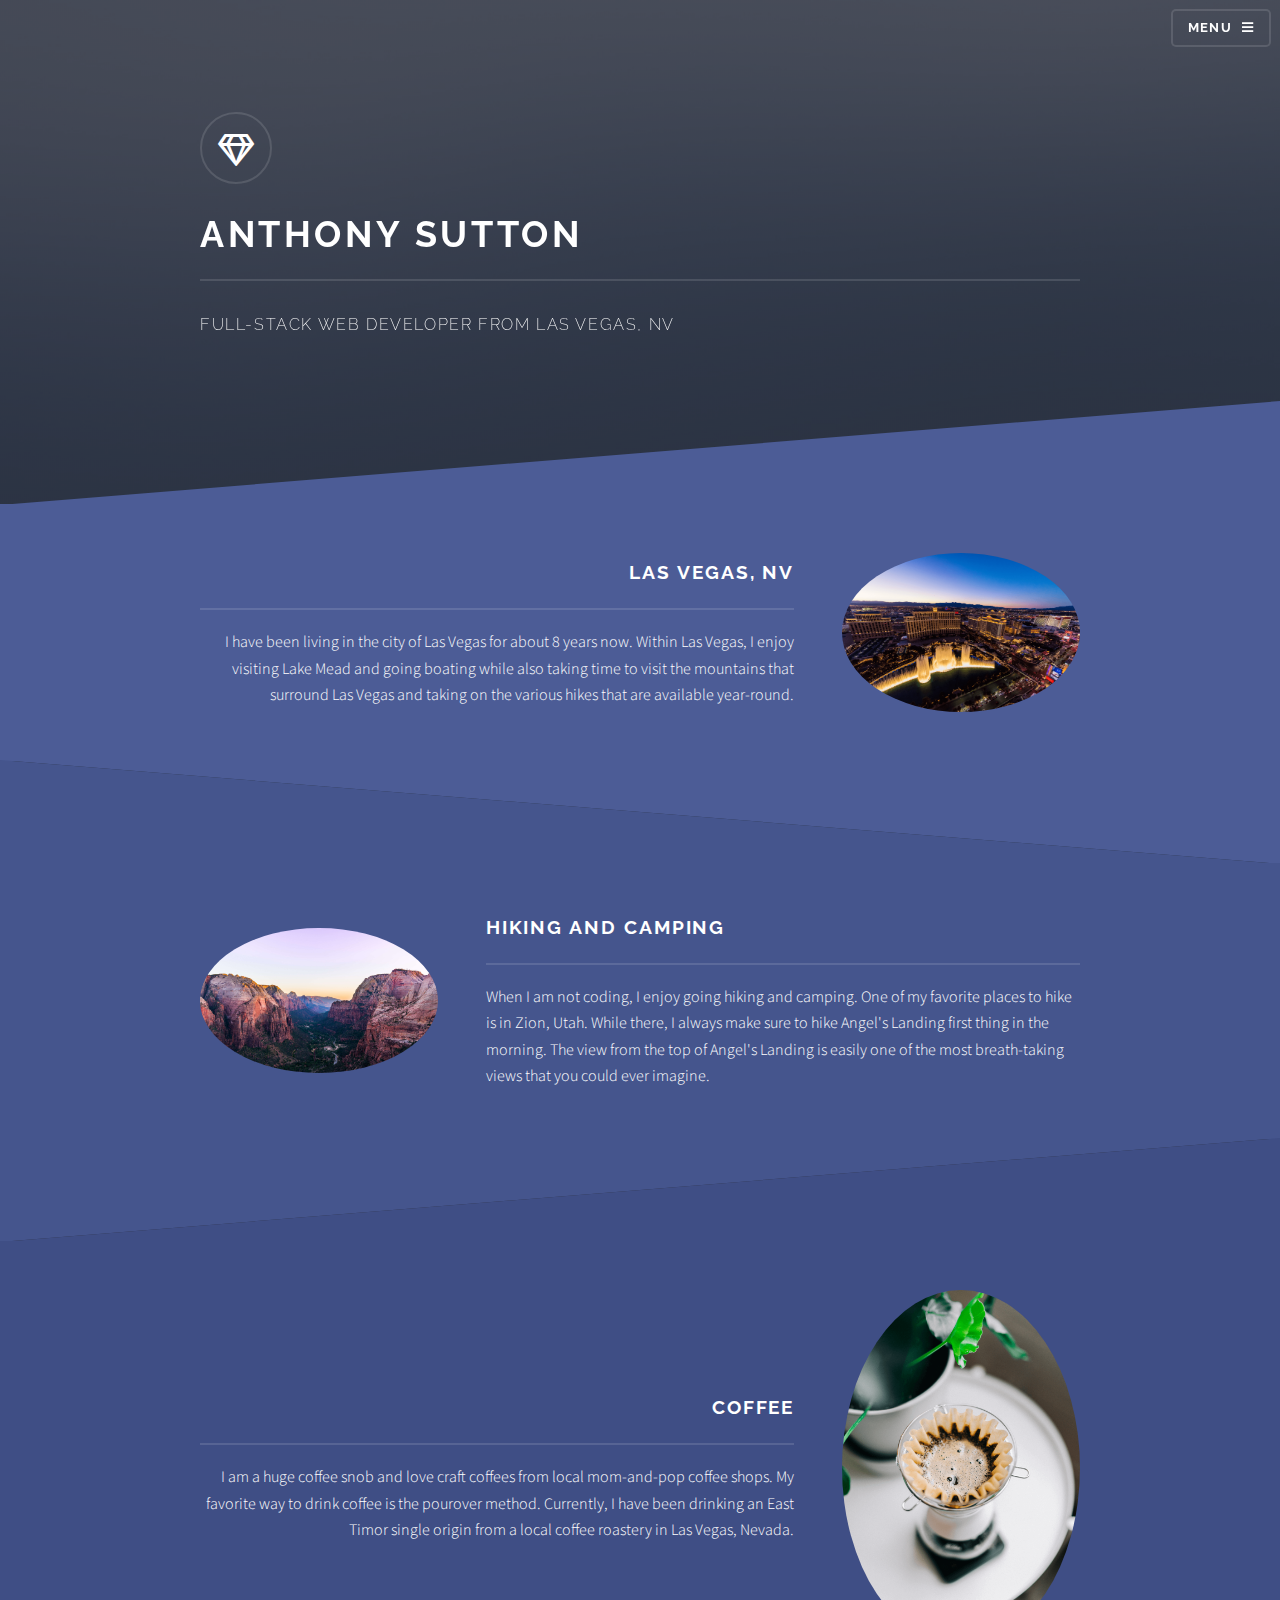
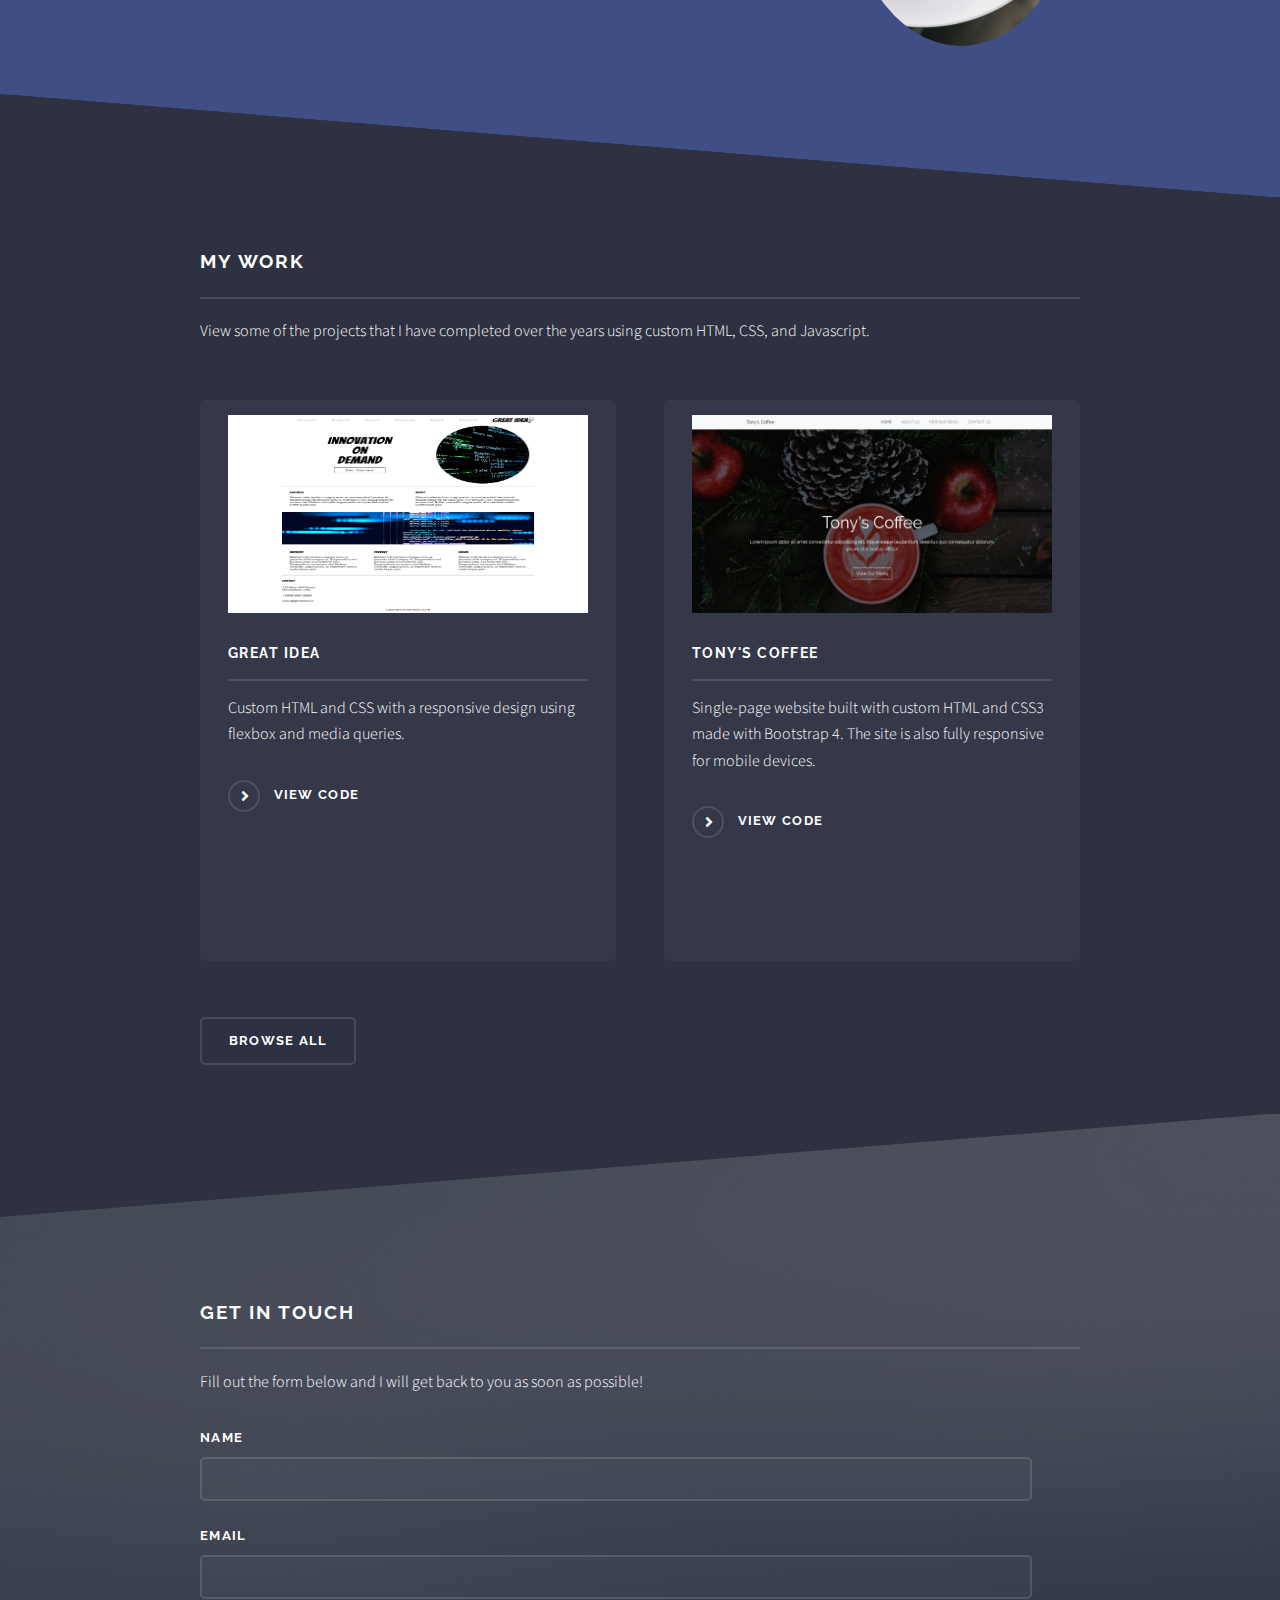
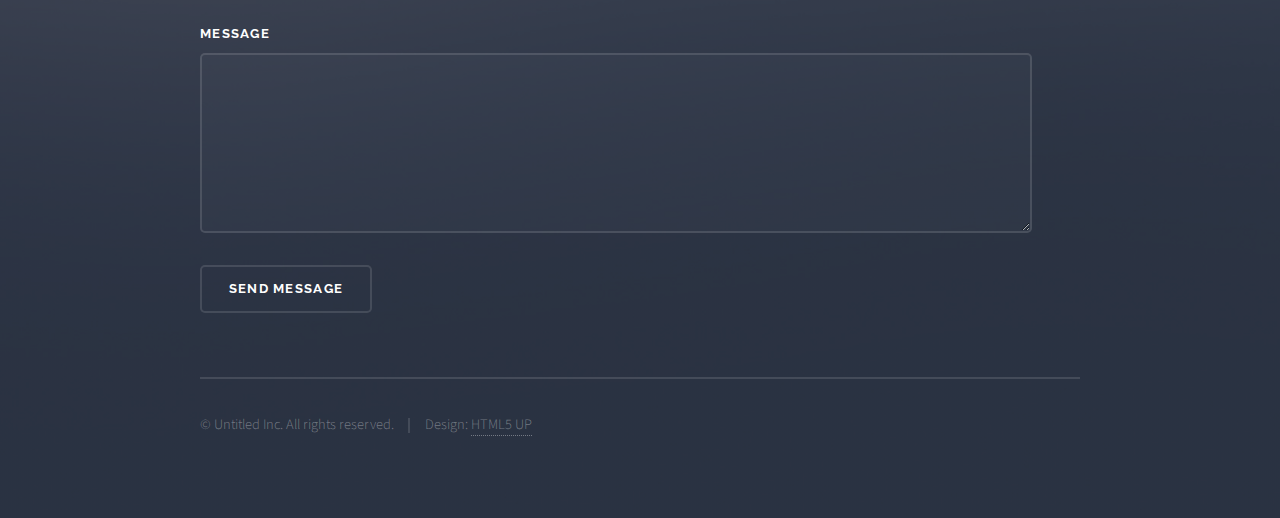
<file: index.html>
<!DOCTYPE HTML>
<!--
	Solid State by HTML5 UP
	html5up.net | @ajlkn
	Free for personal and commercial use under the CCA 3.0 license (html5up.net/license)
-->
<html>
	<head>
		<title>Anthony Sutton</title>
		<meta charset="utf-8" />
		<meta name="viewport" content="width=device-width, initial-scale=1, user-scalable=no" />
		<link rel="stylesheet" href="assets/css/main.css" />
		<noscript><link rel="stylesheet" href="assets/css/noscript.css" /></noscript>
		<link rel="stylesheet" href="assets/css/custom.css">
	</head>
	<body class="is-preload">

		<!-- Page Wrapper -->
			<div id="page-wrapper">

				<!-- Header -->
					<header id="header" class="alt">
						<h1><a href="index.html">Anthony Sutton</a></h1>
						<nav>
							<a href="#menu">Menu</a>
						</nav>
					</header>

				<!-- Menu -->
					<nav id="menu">
						<div class="inner">
							<h2>Menu</h2>
							<ul class="links">
								<li><a href="index.html">Home</a></li>
								<li><a href="#one">About Me</a></li>
								<li><a href="#four">My Work</a></li>
								<li><a href="#footer">Contact</a></li>
							</ul>
							<a href="#" class="close">Close</a>
						</div>
					</nav>

				<!-- Banner -->
					<section id="banner">
						<div class="inner">
							<div class="logo"><span class="icon fa-gem"></span></div>
							<h2>Anthony Sutton</h2>
							<p>Full-Stack Web Developer from Las Vegas, NV</p>
						</div>
					</section>

				<!-- Wrapper -->
					<section id="wrapper">

						<!-- One -->
							<section id="one" class="wrapper spotlight style1">
								<div class="inner">
									<img class="image" src="images/lasvegas.png" alt="" />
									<div class="content">
										<h2 class="major">Las Vegas, NV</h2>
										<p>I have been living in the city of Las Vegas for about 8 years now. Within Las Vegas, I enjoy visiting Lake Mead and going boating while also taking time to visit the mountains that surround Las Vegas and taking on the various hikes that are available year-round. </p>
									</div>
								</div>
							</section>

						<!-- Two -->
							<section id="two" class="wrapper alt spotlight style2">
								<div class="inner">
									<img class="image" src="images/angels_landing.jpg" alt="Angel's Landing" />
									<div class="content">
										<h2 class="major">Hiking and Camping</h2>
										<p>When I am not coding, I enjoy going hiking and camping. One of my favorite places to hike is in Zion, Utah. While there, I always make sure to hike Angel's Landing first thing in the morning. The view from the top of Angel's Landing is easily one of the most breath-taking views that you could ever imagine.</p>
									</div>
								</div>
							</section>

						<!-- Three -->
							<section id="three" class="wrapper spotlight style3">
								<div class="inner">
									<img class="image" src="images/pour_over.png" alt="Pour Over Coffee" />
									<div class="content">
										<h2 class="major">Coffee</h2>
										<p>I am a huge coffee snob and love craft coffees from local mom-and-pop coffee shops. My favorite way to drink coffee is the pourover method. Currently, I have been drinking an East Timor single origin from a local coffee roastery in Las Vegas, Nevada.</p>
									</div>
								</div>
							</section>

						<!-- Four -->
							<section id="four" class="wrapper alt style1">
								<div class="inner">
									<h2 class="major">My Work</h2>
									<p>View some of the projects that I have completed over the years using custom HTML, CSS, and Javascript.</p>
									<section class="features">
										<article>
											<img class="image showcaseImg" src="images/greatidea.png" alt="Great Idea" />
											<h3 class="major">Great Idea</h3>
											<p>Custom HTML and CSS with a responsive design using flexbox and media queries.</p>
											<a href="https://github.com/mranthonysutton/responsive-web-design-I" target="_blank" class="special">View Code</a>
										</article>
										<article>
											<img class="image showcaseImg" src="images/tonyscoffee.png" alt="Tony's Coffee" />
											<h3 class="major">Tony's Coffee</h3>
											<p>Single-page website built with custom HTML and CSS3 made with Bootstrap 4. The site is also fully responsive for mobile devices.</p>
											<a href="https://github.com/mranthonysutton/TonysCoffee" class="special">View Code</a>
										</article>
									</section>
									<ul class="actions">
										<li><a href="https://github.com/mranthonysutton" target="_blank" class="button">Browse All</a></li>
									</ul>
								</div>
							</section>

					</section>

				<!-- Footer -->
					<section id="footer">
						<div class="inner">
							<h2 class="major">Get in touch</h2>
							<p>Fill out the form below and I will get back to you as soon as possible!</p>
							<form method="post" action="#">
								<div class="fields">
									<div class="field">
										<label for="name">Name</label>
										<input type="text" name="name" id="name" />
									</div>
									<div class="field">
										<label for="email">Email</label>
										<input type="email" name="email" id="email" />
									</div>
									<div class="field">
										<label for="message">Message</label>
										<textarea name="message" id="message" rows="4"></textarea>
									</div>
								</div>
								<ul class="actions">
									<li><input type="submit" value="Send Message" /></li>
								</ul>
							</form>
							<ul class="copyright">
								<li>&copy; Untitled Inc. All rights reserved.</li><li>Design: <a href="http://html5up.net">HTML5 UP</a></li>
							</ul>
						</div>
					</section>

			</div>

		<!-- Scripts -->
			<script src="assets/js/jquery.min.js"></script>
			<script src="assets/js/jquery.scrollex.min.js"></script>
			<script src="assets/js/browser.min.js"></script>
			<script src="assets/js/breakpoints.min.js"></script>
			<script src="assets/js/util.js"></script>
			<script src="assets/js/main.js"></script>

	</body>
</html>
</file>
<file: assets/css/noscript.css>
/*
	Solid State by HTML5 UP
	html5up.net | @ajlkn
	Free for personal and commercial use under the CCA 3.0 license (html5up.net/license)
*/

/* Banner */

	body.is-preload #banner .logo {
		-moz-transform: none;
		-webkit-transform: none;
		-ms-transform: none;
		transform: none;
		opacity: 1;
	}

	body.is-preload #banner h2 {
		opacity: 1;
		-moz-transform: none;
		-webkit-transform: none;
		-ms-transform: none;
		transform: none;
		-moz-filter: none;
		-webkit-filter: none;
		-ms-filter: none;
		filter: none;
	}

	body.is-preload #banner p {
		opacity: 01;
		-moz-transform: none;
		-webkit-transform: none;
		-ms-transform: none;
		transform: none;
		-moz-filter: none;
		-webkit-filter: none;
		-ms-filter: none;
		filter: none;
	}
</file>
<file: assets/css/custom.css>
.showcaseImg {
  max-width: 100%;
  width: 100%;
  height: 40%;
  padding-top: 4%;
}

#footer .inner form {
  width: 100%;
  max-width: 100%;
}

#footer .inner form input[type="text"],
input[type="submit"],
textarea {
  resize: vertical;
  width: 100%;
  margin: 0;
}

#footer .inner form textarea {
  min-height: 20vh;
}
</file>
<file: assets/css/main.css>
@import url(fontawesome-all.min.css);
@import url("https://fonts.googleapis.com/css?family=Raleway:200,700|Source+Sans+Pro:300,600,300italic,600italic");

/*
	Solid State by HTML5 UP
	html5up.net | @ajlkn
	Free for personal and commercial use under the CCA 3.0 license (html5up.net/license)
*/

html, body, div, span, applet, object,
iframe, h1, h2, h3, h4, h5, h6, p, blockquote,
pre, a, abbr, acronym, address, big, cite,
code, del, dfn, em, img, ins, kbd, q, s, samp,
small, strike, strong, sub, sup, tt, var, b,
u, i, center, dl, dt, dd, ol, ul, li, fieldset,
form, label, legend, table, caption, tbody,
tfoot, thead, tr, th, td, article, aside,
canvas, details, embed, figure, figcaption,
footer, header, hgroup, menu, nav, output, ruby,
section, summary, time, mark, audio, video {
	margin: 0;
	padding: 0;
	border: 0;
	font-size: 100%;
	font: inherit;
	vertical-align: baseline;}

article, aside, details, figcaption, figure,
footer, header, hgroup, menu, nav, section {
	display: block;}

body {
	line-height: 1;
}

ol, ul {
	list-style: none;
}

blockquote, q {
	quotes: none;
}

	blockquote:before, blockquote:after, q:before, q:after {
		content: '';
		content: none;
	}

table {
	border-collapse: collapse;
	border-spacing: 0;
}

body {
	-webkit-text-size-adjust: none;
}

mark {
	background-color: transparent;
	color: inherit;
}

input::-moz-focus-inner {
	border: 0;
	padding: 0;
}

input, select, textarea {
	-moz-appearance: none;
	-webkit-appearance: none;
	-ms-appearance: none;
	appearance: none;
}

/* Basic */

	@-ms-viewport {
		width: device-width;
	}

	body {
		-ms-overflow-style: scrollbar;
	}

	@media screen and (max-width: 480px) {

		html, body {
			min-width: 320px;
		}

	}

	html {
		box-sizing: border-box;
	}

	*, *:before, *:after {
		box-sizing: inherit;
	}

	body {
		background-color: #2e3141;
		background-image: linear-gradient(to top, rgba(46, 49, 65, 0.8), rgba(46, 49, 65, 0.8)), url("../../images/bg.jpg");
		background-size: auto,
 cover;
		background-attachment: fixed,
 fixed;
		background-position: center,
 center;
	}

		body.is-preload *, body.is-preload *:before, body.is-preload *:after {
			-moz-animation: none !important;
			-webkit-animation: none !important;
			-ms-animation: none !important;
			animation: none !important;
			-moz-transition: none !important;
			-webkit-transition: none !important;
			-ms-transition: none !important;
			transition: none !important;
		}

/* Type */

	body, input, select, textarea {
		color: #ffffff;
		font-family: "Source Sans Pro", Helvetica, sans-serif;
		font-size: 16.5pt;
		font-weight: 300;
		line-height: 1.65;
	}

		@media screen and (max-width: 1680px) {

			body, input, select, textarea {
				font-size: 13pt;
			}

		}

		@media screen and (max-width: 1280px) {

			body, input, select, textarea {
				font-size: 12pt;
			}

		}

		@media screen and (max-width: 980px) {

			body, input, select, textarea {
				font-size: 12pt;
			}

		}

		@media screen and (max-width: 736px) {

			body, input, select, textarea {
				font-size: 12pt;
			}

		}

		@media screen and (max-width: 480px) {

			body, input, select, textarea {
				font-size: 12pt;
			}

		}

	a {
		-moz-transition: color 0.2s ease-in-out, border-bottom-color 0.2s ease-in-out;
		-webkit-transition: color 0.2s ease-in-out, border-bottom-color 0.2s ease-in-out;
		-ms-transition: color 0.2s ease-in-out, border-bottom-color 0.2s ease-in-out;
		transition: color 0.2s ease-in-out, border-bottom-color 0.2s ease-in-out;
		border-bottom: dotted 1px rgba(255, 255, 255, 0.35);
		color: #ffffff;
		text-decoration: none;
	}

		a:hover {
			border-bottom-color: transparent;
			color: #ffffff !important;
		}

		a.special:not(.button) {
			text-decoration: none;
			border-bottom: 0;
			display: block;
			font-family: Raleway, Helvetica, sans-serif;
			font-size: 0.8em;
			font-weight: 700;
			letter-spacing: 0.1em;
			margin: 0 0 2em 0;
			text-transform: uppercase;
		}

			a.special:not(.button):before {
				-moz-osx-font-smoothing: grayscale;
				-webkit-font-smoothing: antialiased;
				display: inline-block;
				font-style: normal;
				font-variant: normal;
				text-rendering: auto;
				line-height: 1;
				text-transform: none !important;
				font-family: 'Font Awesome 5 Free';
				font-weight: 900;
			}

			a.special:not(.button):before {
				-moz-transition: background-color 0.2s ease-in-out;
				-webkit-transition: background-color 0.2s ease-in-out;
				-ms-transition: background-color 0.2s ease-in-out;
				transition: background-color 0.2s ease-in-out;
				border-radius: 100%;
				border: solid 2px rgba(255, 255, 255, 0.125);
				content: '\f105';
				display: inline-block;
				font-size: 1.25em;
				height: 2em;
				line-height: 1.75em;
				margin-right: 0.85em;
				text-align: center;
				text-indent: 0.15em;
				vertical-align: middle;
				width: 2em;
			}

			a.special:not(.button):hover:before {
				background-color: rgba(255, 255, 255, 0.025);
			}

			a.special:not(.button):active:before {
				background-color: rgba(255, 255, 255, 0.075);
			}

	strong, b {
		color: #ffffff;
		font-weight: 600;
	}

	em, i {
		font-style: italic;
	}

	p {
		margin: 0 0 2em 0;
	}

	h1, h2, h3, h4, h5, h6 {
		color: #ffffff;
		font-family: Raleway, Helvetica, sans-serif;
		font-weight: 700;
		letter-spacing: 0.1em;
		margin: 0 0 1em 0;
		text-transform: uppercase;
	}

		h1 a, h2 a, h3 a, h4 a, h5 a, h6 a {
			color: inherit;
			text-decoration: none;
			border-bottom: 0;
		}

		h1 span, h2 span, h3 span, h4 span, h5 span, h6 span {
			font-weight: 200;
		}

		h1.major, h2.major, h3.major, h4.major, h5.major, h6.major {
			padding-bottom: 1em;
			border-bottom: solid 2px rgba(255, 255, 255, 0.125);
		}

	h2 {
		font-size: 1.2em;
	}

	h3 {
		font-size: 0.9em;
	}

	h4 {
		font-size: 0.7em;
	}

	h5 {
		font-size: 0.7em;
	}

	h6 {
		font-size: 0.7em;
	}

	@media screen and (max-width: 736px) {

		h2 {
			font-size: 1em;
		}

		h3 {
			font-size: 0.8em;
		}

	}

	sub {
		font-size: 0.8em;
		position: relative;
		top: 0.5em;
	}

	sup {
		font-size: 0.8em;
		position: relative;
		top: -0.5em;
	}

	blockquote {
		border-left: solid 4px rgba(255, 255, 255, 0.125);
		font-style: italic;
		margin: 0 0 2em 0;
		padding: 0.5em 0 0.5em 2em;
	}

	code {
		background: rgba(255, 255, 255, 0.025);
		border-radius: 5px;
		border: solid 2px rgba(255, 255, 255, 0.125);
		font-family: "Courier New", monospace;
		font-size: 0.9em;
		margin: 0 0.25em;
		padding: 0.25em 0.65em;
	}

	pre {
		-webkit-overflow-scrolling: touch;
		font-family: "Courier New", monospace;
		font-size: 0.9em;
		margin: 0 0 2em 0;
	}

		pre code {
			display: block;
			line-height: 1.75em;
			padding: 1em 1.5em;
			overflow-x: auto;
		}

	hr {
		border: 0;
		border-bottom: solid 2px rgba(255, 255, 255, 0.125);
		margin: 2.5em 0;
	}

		hr.major {
			margin: 4em 0;
		}

	.align-left {
		text-align: left;
	}

	.align-center {
		text-align: center;
	}

	.align-right {
		text-align: right;
	}

/* Row */

	.row {
		display: flex;
		flex-wrap: wrap;
		box-sizing: border-box;
		align-items: stretch;
	}

		.row > * {
			box-sizing: border-box;
		}

		.row.gtr-uniform > * > :last-child {
			margin-bottom: 0;
		}

		.row.aln-left {
			justify-content: flex-start;
		}

		.row.aln-center {
			justify-content: center;
		}

		.row.aln-right {
			justify-content: flex-end;
		}

		.row.aln-top {
			align-items: flex-start;
		}

		.row.aln-middle {
			align-items: center;
		}

		.row.aln-bottom {
			align-items: flex-end;
		}

		.row > .imp {
			order: -1;
		}

		.row > .col-1 {
			width: 8.33333%;
		}

		.row > .off-1 {
			margin-left: 8.33333%;
		}

		.row > .col-2 {
			width: 16.66667%;
		}

		.row > .off-2 {
			margin-left: 16.66667%;
		}

		.row > .col-3 {
			width: 25%;
		}

		.row > .off-3 {
			margin-left: 25%;
		}

		.row > .col-4 {
			width: 33.33333%;
		}

		.row > .off-4 {
			margin-left: 33.33333%;
		}

		.row > .col-5 {
			width: 41.66667%;
		}

		.row > .off-5 {
			margin-left: 41.66667%;
		}

		.row > .col-6 {
			width: 50%;
		}

		.row > .off-6 {
			margin-left: 50%;
		}

		.row > .col-7 {
			width: 58.33333%;
		}

		.row > .off-7 {
			margin-left: 58.33333%;
		}

		.row > .col-8 {
			width: 66.66667%;
		}

		.row > .off-8 {
			margin-left: 66.66667%;
		}

		.row > .col-9 {
			width: 75%;
		}

		.row > .off-9 {
			margin-left: 75%;
		}

		.row > .col-10 {
			width: 83.33333%;
		}

		.row > .off-10 {
			margin-left: 83.33333%;
		}

		.row > .col-11 {
			width: 91.66667%;
		}

		.row > .off-11 {
			margin-left: 91.66667%;
		}

		.row > .col-12 {
			width: 100%;
		}

		.row > .off-12 {
			margin-left: 100%;
		}

		.row.gtr-0 {
			margin-top: 0;
			margin-left: 0em;
		}

			.row.gtr-0 > * {
				padding: 0 0 0 0em;
			}

			.row.gtr-0.gtr-uniform {
				margin-top: 0em;
			}

				.row.gtr-0.gtr-uniform > * {
					padding-top: 0em;
				}

		.row.gtr-25 {
			margin-top: 0;
			margin-left: -0.4375em;
		}

			.row.gtr-25 > * {
				padding: 0 0 0 0.4375em;
			}

			.row.gtr-25.gtr-uniform {
				margin-top: -0.4375em;
			}

				.row.gtr-25.gtr-uniform > * {
					padding-top: 0.4375em;
				}

		.row.gtr-50 {
			margin-top: 0;
			margin-left: -0.875em;
		}

			.row.gtr-50 > * {
				padding: 0 0 0 0.875em;
			}

			.row.gtr-50.gtr-uniform {
				margin-top: -0.875em;
			}

				.row.gtr-50.gtr-uniform > * {
					padding-top: 0.875em;
				}

		.row {
			margin-top: 0;
			margin-left: -1.75em;
		}

			.row > * {
				padding: 0 0 0 1.75em;
			}

			.row.gtr-uniform {
				margin-top: -1.75em;
			}

				.row.gtr-uniform > * {
					padding-top: 1.75em;
				}

		.row.gtr-150 {
			margin-top: 0;
			margin-left: -2.625em;
		}

			.row.gtr-150 > * {
				padding: 0 0 0 2.625em;
			}

			.row.gtr-150.gtr-uniform {
				margin-top: -2.625em;
			}

				.row.gtr-150.gtr-uniform > * {
					padding-top: 2.625em;
				}

		.row.gtr-200 {
			margin-top: 0;
			margin-left: -3.5em;
		}

			.row.gtr-200 > * {
				padding: 0 0 0 3.5em;
			}

			.row.gtr-200.gtr-uniform {
				margin-top: -3.5em;
			}

				.row.gtr-200.gtr-uniform > * {
					padding-top: 3.5em;
				}

		@media screen and (max-width: 1680px) {

			.row {
				display: flex;
				flex-wrap: wrap;
				box-sizing: border-box;
				align-items: stretch;
			}

				.row > * {
					box-sizing: border-box;
				}

				.row.gtr-uniform > * > :last-child {
					margin-bottom: 0;
				}

				.row.aln-left {
					justify-content: flex-start;
				}

				.row.aln-center {
					justify-content: center;
				}

				.row.aln-right {
					justify-content: flex-end;
				}

				.row.aln-top {
					align-items: flex-start;
				}

				.row.aln-middle {
					align-items: center;
				}

				.row.aln-bottom {
					align-items: flex-end;
				}

				.row > .imp-xlarge {
					order: -1;
				}

				.row > .col-1-xlarge {
					width: 8.33333%;
				}

				.row > .off-1-xlarge {
					margin-left: 8.33333%;
				}

				.row > .col-2-xlarge {
					width: 16.66667%;
				}

				.row > .off-2-xlarge {
					margin-left: 16.66667%;
				}

				.row > .col-3-xlarge {
					width: 25%;
				}

				.row > .off-3-xlarge {
					margin-left: 25%;
				}

				.row > .col-4-xlarge {
					width: 33.33333%;
				}

				.row > .off-4-xlarge {
					margin-left: 33.33333%;
				}

				.row > .col-5-xlarge {
					width: 41.66667%;
				}

				.row > .off-5-xlarge {
					margin-left: 41.66667%;
				}

				.row > .col-6-xlarge {
					width: 50%;
				}

				.row > .off-6-xlarge {
					margin-left: 50%;
				}

				.row > .col-7-xlarge {
					width: 58.33333%;
				}

				.row > .off-7-xlarge {
					margin-left: 58.33333%;
				}

				.row > .col-8-xlarge {
					width: 66.66667%;
				}

				.row > .off-8-xlarge {
					margin-left: 66.66667%;
				}

				.row > .col-9-xlarge {
					width: 75%;
				}

				.row > .off-9-xlarge {
					margin-left: 75%;
				}

				.row > .col-10-xlarge {
					width: 83.33333%;
				}

				.row > .off-10-xlarge {
					margin-left: 83.33333%;
				}

				.row > .col-11-xlarge {
					width: 91.66667%;
				}

				.row > .off-11-xlarge {
					margin-left: 91.66667%;
				}

				.row > .col-12-xlarge {
					width: 100%;
				}

				.row > .off-12-xlarge {
					margin-left: 100%;
				}

				.row.gtr-0 {
					margin-top: 0;
					margin-left: 0em;
				}

					.row.gtr-0 > * {
						padding: 0 0 0 0em;
					}

					.row.gtr-0.gtr-uniform {
						margin-top: 0em;
					}

						.row.gtr-0.gtr-uniform > * {
							padding-top: 0em;
						}

				.row.gtr-25 {
					margin-top: 0;
					margin-left: -0.4375em;
				}

					.row.gtr-25 > * {
						padding: 0 0 0 0.4375em;
					}

					.row.gtr-25.gtr-uniform {
						margin-top: -0.4375em;
					}

						.row.gtr-25.gtr-uniform > * {
							padding-top: 0.4375em;
						}

				.row.gtr-50 {
					margin-top: 0;
					margin-left: -0.875em;
				}

					.row.gtr-50 > * {
						padding: 0 0 0 0.875em;
					}

					.row.gtr-50.gtr-uniform {
						margin-top: -0.875em;
					}

						.row.gtr-50.gtr-uniform > * {
							padding-top: 0.875em;
						}

				.row {
					margin-top: 0;
					margin-left: -1.75em;
				}

					.row > * {
						padding: 0 0 0 1.75em;
					}

					.row.gtr-uniform {
						margin-top: -1.75em;
					}

						.row.gtr-uniform > * {
							padding-top: 1.75em;
						}

				.row.gtr-150 {
					margin-top: 0;
					margin-left: -2.625em;
				}

					.row.gtr-150 > * {
						padding: 0 0 0 2.625em;
					}

					.row.gtr-150.gtr-uniform {
						margin-top: -2.625em;
					}

						.row.gtr-150.gtr-uniform > * {
							padding-top: 2.625em;
						}

				.row.gtr-200 {
					margin-top: 0;
					margin-left: -3.5em;
				}

					.row.gtr-200 > * {
						padding: 0 0 0 3.5em;
					}

					.row.gtr-200.gtr-uniform {
						margin-top: -3.5em;
					}

						.row.gtr-200.gtr-uniform > * {
							padding-top: 3.5em;
						}

		}

		@media screen and (max-width: 1280px) {

			.row {
				display: flex;
				flex-wrap: wrap;
				box-sizing: border-box;
				align-items: stretch;
			}

				.row > * {
					box-sizing: border-box;
				}

				.row.gtr-uniform > * > :last-child {
					margin-bottom: 0;
				}

				.row.aln-left {
					justify-content: flex-start;
				}

				.row.aln-center {
					justify-content: center;
				}

				.row.aln-right {
					justify-content: flex-end;
				}

				.row.aln-top {
					align-items: flex-start;
				}

				.row.aln-middle {
					align-items: center;
				}

				.row.aln-bottom {
					align-items: flex-end;
				}

				.row > .imp-large {
					order: -1;
				}

				.row > .col-1-large {
					width: 8.33333%;
				}

				.row > .off-1-large {
					margin-left: 8.33333%;
				}

				.row > .col-2-large {
					width: 16.66667%;
				}

				.row > .off-2-large {
					margin-left: 16.66667%;
				}

				.row > .col-3-large {
					width: 25%;
				}

				.row > .off-3-large {
					margin-left: 25%;
				}

				.row > .col-4-large {
					width: 33.33333%;
				}

				.row > .off-4-large {
					margin-left: 33.33333%;
				}

				.row > .col-5-large {
					width: 41.66667%;
				}

				.row > .off-5-large {
					margin-left: 41.66667%;
				}

				.row > .col-6-large {
					width: 50%;
				}

				.row > .off-6-large {
					margin-left: 50%;
				}

				.row > .col-7-large {
					width: 58.33333%;
				}

				.row > .off-7-large {
					margin-left: 58.33333%;
				}

				.row > .col-8-large {
					width: 66.66667%;
				}

				.row > .off-8-large {
					margin-left: 66.66667%;
				}

				.row > .col-9-large {
					width: 75%;
				}

				.row > .off-9-large {
					margin-left: 75%;
				}

				.row > .col-10-large {
					width: 83.33333%;
				}

				.row > .off-10-large {
					margin-left: 83.33333%;
				}

				.row > .col-11-large {
					width: 91.66667%;
				}

				.row > .off-11-large {
					margin-left: 91.66667%;
				}

				.row > .col-12-large {
					width: 100%;
				}

				.row > .off-12-large {
					margin-left: 100%;
				}

				.row.gtr-0 {
					margin-top: 0;
					margin-left: 0em;
				}

					.row.gtr-0 > * {
						padding: 0 0 0 0em;
					}

					.row.gtr-0.gtr-uniform {
						margin-top: 0em;
					}

						.row.gtr-0.gtr-uniform > * {
							padding-top: 0em;
						}

				.row.gtr-25 {
					margin-top: 0;
					margin-left: -0.4375em;
				}

					.row.gtr-25 > * {
						padding: 0 0 0 0.4375em;
					}

					.row.gtr-25.gtr-uniform {
						margin-top: -0.4375em;
					}

						.row.gtr-25.gtr-uniform > * {
							padding-top: 0.4375em;
						}

				.row.gtr-50 {
					margin-top: 0;
					margin-left: -0.875em;
				}

					.row.gtr-50 > * {
						padding: 0 0 0 0.875em;
					}

					.row.gtr-50.gtr-uniform {
						margin-top: -0.875em;
					}

						.row.gtr-50.gtr-uniform > * {
							padding-top: 0.875em;
						}

				.row {
					margin-top: 0;
					margin-left: -1.75em;
				}

					.row > * {
						padding: 0 0 0 1.75em;
					}

					.row.gtr-uniform {
						margin-top: -1.75em;
					}

						.row.gtr-uniform > * {
							padding-top: 1.75em;
						}

				.row.gtr-150 {
					margin-top: 0;
					margin-left: -2.625em;
				}

					.row.gtr-150 > * {
						padding: 0 0 0 2.625em;
					}

					.row.gtr-150.gtr-uniform {
						margin-top: -2.625em;
					}

						.row.gtr-150.gtr-uniform > * {
							padding-top: 2.625em;
						}

				.row.gtr-200 {
					margin-top: 0;
					margin-left: -3.5em;
				}

					.row.gtr-200 > * {
						padding: 0 0 0 3.5em;
					}

					.row.gtr-200.gtr-uniform {
						margin-top: -3.5em;
					}

						.row.gtr-200.gtr-uniform > * {
							padding-top: 3.5em;
						}

		}

		@media screen and (max-width: 980px) {

			.row {
				display: flex;
				flex-wrap: wrap;
				box-sizing: border-box;
				align-items: stretch;
			}

				.row > * {
					box-sizing: border-box;
				}

				.row.gtr-uniform > * > :last-child {
					margin-bottom: 0;
				}

				.row.aln-left {
					justify-content: flex-start;
				}

				.row.aln-center {
					justify-content: center;
				}

				.row.aln-right {
					justify-content: flex-end;
				}

				.row.aln-top {
					align-items: flex-start;
				}

				.row.aln-middle {
					align-items: center;
				}

				.row.aln-bottom {
					align-items: flex-end;
				}

				.row > .imp-medium {
					order: -1;
				}

				.row > .col-1-medium {
					width: 8.33333%;
				}

				.row > .off-1-medium {
					margin-left: 8.33333%;
				}

				.row > .col-2-medium {
					width: 16.66667%;
				}

				.row > .off-2-medium {
					margin-left: 16.66667%;
				}

				.row > .col-3-medium {
					width: 25%;
				}

				.row > .off-3-medium {
					margin-left: 25%;
				}

				.row > .col-4-medium {
					width: 33.33333%;
				}

				.row > .off-4-medium {
					margin-left: 33.33333%;
				}

				.row > .col-5-medium {
					width: 41.66667%;
				}

				.row > .off-5-medium {
					margin-left: 41.66667%;
				}

				.row > .col-6-medium {
					width: 50%;
				}

				.row > .off-6-medium {
					margin-left: 50%;
				}

				.row > .col-7-medium {
					width: 58.33333%;
				}

				.row > .off-7-medium {
					margin-left: 58.33333%;
				}

				.row > .col-8-medium {
					width: 66.66667%;
				}

				.row > .off-8-medium {
					margin-left: 66.66667%;
				}

				.row > .col-9-medium {
					width: 75%;
				}

				.row > .off-9-medium {
					margin-left: 75%;
				}

				.row > .col-10-medium {
					width: 83.33333%;
				}

				.row > .off-10-medium {
					margin-left: 83.33333%;
				}

				.row > .col-11-medium {
					width: 91.66667%;
				}

				.row > .off-11-medium {
					margin-left: 91.66667%;
				}

				.row > .col-12-medium {
					width: 100%;
				}

				.row > .off-12-medium {
					margin-left: 100%;
				}

				.row.gtr-0 {
					margin-top: 0;
					margin-left: 0em;
				}

					.row.gtr-0 > * {
						padding: 0 0 0 0em;
					}

					.row.gtr-0.gtr-uniform {
						margin-top: 0em;
					}

						.row.gtr-0.gtr-uniform > * {
							padding-top: 0em;
						}

				.row.gtr-25 {
					margin-top: 0;
					margin-left: -0.4375em;
				}

					.row.gtr-25 > * {
						padding: 0 0 0 0.4375em;
					}

					.row.gtr-25.gtr-uniform {
						margin-top: -0.4375em;
					}

						.row.gtr-25.gtr-uniform > * {
							padding-top: 0.4375em;
						}

				.row.gtr-50 {
					margin-top: 0;
					margin-left: -0.875em;
				}

					.row.gtr-50 > * {
						padding: 0 0 0 0.875em;
					}

					.row.gtr-50.gtr-uniform {
						margin-top: -0.875em;
					}

						.row.gtr-50.gtr-uniform > * {
							padding-top: 0.875em;
						}

				.row {
					margin-top: 0;
					margin-left: -1.75em;
				}

					.row > * {
						padding: 0 0 0 1.75em;
					}

					.row.gtr-uniform {
						margin-top: -1.75em;
					}

						.row.gtr-uniform > * {
							padding-top: 1.75em;
						}

				.row.gtr-150 {
					margin-top: 0;
					margin-left: -2.625em;
				}

					.row.gtr-150 > * {
						padding: 0 0 0 2.625em;
					}

					.row.gtr-150.gtr-uniform {
						margin-top: -2.625em;
					}

						.row.gtr-150.gtr-uniform > * {
							padding-top: 2.625em;
						}

				.row.gtr-200 {
					margin-top: 0;
					margin-left: -3.5em;
				}

					.row.gtr-200 > * {
						padding: 0 0 0 3.5em;
					}

					.row.gtr-200.gtr-uniform {
						margin-top: -3.5em;
					}

						.row.gtr-200.gtr-uniform > * {
							padding-top: 3.5em;
						}

		}

		@media screen and (max-width: 736px) {

			.row {
				display: flex;
				flex-wrap: wrap;
				box-sizing: border-box;
				align-items: stretch;
			}

				.row > * {
					box-sizing: border-box;
				}

				.row.gtr-uniform > * > :last-child {
					margin-bottom: 0;
				}

				.row.aln-left {
					justify-content: flex-start;
				}

				.row.aln-center {
					justify-content: center;
				}

				.row.aln-right {
					justify-content: flex-end;
				}

				.row.aln-top {
					align-items: flex-start;
				}

				.row.aln-middle {
					align-items: center;
				}

				.row.aln-bottom {
					align-items: flex-end;
				}

				.row > .imp-small {
					order: -1;
				}

				.row > .col-1-small {
					width: 8.33333%;
				}

				.row > .off-1-small {
					margin-left: 8.33333%;
				}

				.row > .col-2-small {
					width: 16.66667%;
				}

				.row > .off-2-small {
					margin-left: 16.66667%;
				}

				.row > .col-3-small {
					width: 25%;
				}

				.row > .off-3-small {
					margin-left: 25%;
				}

				.row > .col-4-small {
					width: 33.33333%;
				}

				.row > .off-4-small {
					margin-left: 33.33333%;
				}

				.row > .col-5-small {
					width: 41.66667%;
				}

				.row > .off-5-small {
					margin-left: 41.66667%;
				}

				.row > .col-6-small {
					width: 50%;
				}

				.row > .off-6-small {
					margin-left: 50%;
				}

				.row > .col-7-small {
					width: 58.33333%;
				}

				.row > .off-7-small {
					margin-left: 58.33333%;
				}

				.row > .col-8-small {
					width: 66.66667%;
				}

				.row > .off-8-small {
					margin-left: 66.66667%;
				}

				.row > .col-9-small {
					width: 75%;
				}

				.row > .off-9-small {
					margin-left: 75%;
				}

				.row > .col-10-small {
					width: 83.33333%;
				}

				.row > .off-10-small {
					margin-left: 83.33333%;
				}

				.row > .col-11-small {
					width: 91.66667%;
				}

				.row > .off-11-small {
					margin-left: 91.66667%;
				}

				.row > .col-12-small {
					width: 100%;
				}

				.row > .off-12-small {
					margin-left: 100%;
				}

				.row.gtr-0 {
					margin-top: 0;
					margin-left: 0em;
				}

					.row.gtr-0 > * {
						padding: 0 0 0 0em;
					}

					.row.gtr-0.gtr-uniform {
						margin-top: 0em;
					}

						.row.gtr-0.gtr-uniform > * {
							padding-top: 0em;
						}

				.row.gtr-25 {
					margin-top: 0;
					margin-left: -0.3125em;
				}

					.row.gtr-25 > * {
						padding: 0 0 0 0.3125em;
					}

					.row.gtr-25.gtr-uniform {
						margin-top: -0.3125em;
					}

						.row.gtr-25.gtr-uniform > * {
							padding-top: 0.3125em;
						}

				.row.gtr-50 {
					margin-top: 0;
					margin-left: -0.625em;
				}

					.row.gtr-50 > * {
						padding: 0 0 0 0.625em;
					}

					.row.gtr-50.gtr-uniform {
						margin-top: -0.625em;
					}

						.row.gtr-50.gtr-uniform > * {
							padding-top: 0.625em;
						}

				.row {
					margin-top: 0;
					margin-left: -1.25em;
				}

					.row > * {
						padding: 0 0 0 1.25em;
					}

					.row.gtr-uniform {
						margin-top: -1.25em;
					}

						.row.gtr-uniform > * {
							padding-top: 1.25em;
						}

				.row.gtr-150 {
					margin-top: 0;
					margin-left: -1.875em;
				}

					.row.gtr-150 > * {
						padding: 0 0 0 1.875em;
					}

					.row.gtr-150.gtr-uniform {
						margin-top: -1.875em;
					}

						.row.gtr-150.gtr-uniform > * {
							padding-top: 1.875em;
						}

				.row.gtr-200 {
					margin-top: 0;
					margin-left: -2.5em;
				}

					.row.gtr-200 > * {
						padding: 0 0 0 2.5em;
					}

					.row.gtr-200.gtr-uniform {
						margin-top: -2.5em;
					}

						.row.gtr-200.gtr-uniform > * {
							padding-top: 2.5em;
						}

		}

		@media screen and (max-width: 480px) {

			.row {
				display: flex;
				flex-wrap: wrap;
				box-sizing: border-box;
				align-items: stretch;
			}

				.row > * {
					box-sizing: border-box;
				}

				.row.gtr-uniform > * > :last-child {
					margin-bottom: 0;
				}

				.row.aln-left {
					justify-content: flex-start;
				}

				.row.aln-center {
					justify-content: center;
				}

				.row.aln-right {
					justify-content: flex-end;
				}

				.row.aln-top {
					align-items: flex-start;
				}

				.row.aln-middle {
					align-items: center;
				}

				.row.aln-bottom {
					align-items: flex-end;
				}

				.row > .imp-xsmall {
					order: -1;
				}

				.row > .col-1-xsmall {
					width: 8.33333%;
				}

				.row > .off-1-xsmall {
					margin-left: 8.33333%;
				}

				.row > .col-2-xsmall {
					width: 16.66667%;
				}

				.row > .off-2-xsmall {
					margin-left: 16.66667%;
				}

				.row > .col-3-xsmall {
					width: 25%;
				}

				.row > .off-3-xsmall {
					margin-left: 25%;
				}

				.row > .col-4-xsmall {
					width: 33.33333%;
				}

				.row > .off-4-xsmall {
					margin-left: 33.33333%;
				}

				.row > .col-5-xsmall {
					width: 41.66667%;
				}

				.row > .off-5-xsmall {
					margin-left: 41.66667%;
				}

				.row > .col-6-xsmall {
					width: 50%;
				}

				.row > .off-6-xsmall {
					margin-left: 50%;
				}

				.row > .col-7-xsmall {
					width: 58.33333%;
				}

				.row > .off-7-xsmall {
					margin-left: 58.33333%;
				}

				.row > .col-8-xsmall {
					width: 66.66667%;
				}

				.row > .off-8-xsmall {
					margin-left: 66.66667%;
				}

				.row > .col-9-xsmall {
					width: 75%;
				}

				.row > .off-9-xsmall {
					margin-left: 75%;
				}

				.row > .col-10-xsmall {
					width: 83.33333%;
				}

				.row > .off-10-xsmall {
					margin-left: 83.33333%;
				}

				.row > .col-11-xsmall {
					width: 91.66667%;
				}

				.row > .off-11-xsmall {
					margin-left: 91.66667%;
				}

				.row > .col-12-xsmall {
					width: 100%;
				}

				.row > .off-12-xsmall {
					margin-left: 100%;
				}

				.row.gtr-0 {
					margin-top: 0;
					margin-left: 0em;
				}

					.row.gtr-0 > * {
						padding: 0 0 0 0em;
					}

					.row.gtr-0.gtr-uniform {
						margin-top: 0em;
					}

						.row.gtr-0.gtr-uniform > * {
							padding-top: 0em;
						}

				.row.gtr-25 {
					margin-top: 0;
					margin-left: -0.3125em;
				}

					.row.gtr-25 > * {
						padding: 0 0 0 0.3125em;
					}

					.row.gtr-25.gtr-uniform {
						margin-top: -0.3125em;
					}

						.row.gtr-25.gtr-uniform > * {
							padding-top: 0.3125em;
						}

				.row.gtr-50 {
					margin-top: 0;
					margin-left: -0.625em;
				}

					.row.gtr-50 > * {
						padding: 0 0 0 0.625em;
					}

					.row.gtr-50.gtr-uniform {
						margin-top: -0.625em;
					}

						.row.gtr-50.gtr-uniform > * {
							padding-top: 0.625em;
						}

				.row {
					margin-top: 0;
					margin-left: -1.25em;
				}

					.row > * {
						padding: 0 0 0 1.25em;
					}

					.row.gtr-uniform {
						margin-top: -1.25em;
					}

						.row.gtr-uniform > * {
							padding-top: 1.25em;
						}

				.row.gtr-150 {
					margin-top: 0;
					margin-left: -1.875em;
				}

					.row.gtr-150 > * {
						padding: 0 0 0 1.875em;
					}

					.row.gtr-150.gtr-uniform {
						margin-top: -1.875em;
					}

						.row.gtr-150.gtr-uniform > * {
							padding-top: 1.875em;
						}

				.row.gtr-200 {
					margin-top: 0;
					margin-left: -2.5em;
				}

					.row.gtr-200 > * {
						padding: 0 0 0 2.5em;
					}

					.row.gtr-200.gtr-uniform {
						margin-top: -2.5em;
					}

						.row.gtr-200.gtr-uniform > * {
							padding-top: 2.5em;
						}

		}

		@media screen and (max-width: 360px) {

			.row {
				display: flex;
				flex-wrap: wrap;
				box-sizing: border-box;
				align-items: stretch;
			}

				.row > * {
					box-sizing: border-box;
				}

				.row.gtr-uniform > * > :last-child {
					margin-bottom: 0;
				}

				.row.aln-left {
					justify-content: flex-start;
				}

				.row.aln-center {
					justify-content: center;
				}

				.row.aln-right {
					justify-content: flex-end;
				}

				.row.aln-top {
					align-items: flex-start;
				}

				.row.aln-middle {
					align-items: center;
				}

				.row.aln-bottom {
					align-items: flex-end;
				}

				.row > .imp-xxsmall {
					order: -1;
				}

				.row > .col-1-xxsmall {
					width: 8.33333%;
				}

				.row > .off-1-xxsmall {
					margin-left: 8.33333%;
				}

				.row > .col-2-xxsmall {
					width: 16.66667%;
				}

				.row > .off-2-xxsmall {
					margin-left: 16.66667%;
				}

				.row > .col-3-xxsmall {
					width: 25%;
				}

				.row > .off-3-xxsmall {
					margin-left: 25%;
				}

				.row > .col-4-xxsmall {
					width: 33.33333%;
				}

				.row > .off-4-xxsmall {
					margin-left: 33.33333%;
				}

				.row > .col-5-xxsmall {
					width: 41.66667%;
				}

				.row > .off-5-xxsmall {
					margin-left: 41.66667%;
				}

				.row > .col-6-xxsmall {
					width: 50%;
				}

				.row > .off-6-xxsmall {
					margin-left: 50%;
				}

				.row > .col-7-xxsmall {
					width: 58.33333%;
				}

				.row > .off-7-xxsmall {
					margin-left: 58.33333%;
				}

				.row > .col-8-xxsmall {
					width: 66.66667%;
				}

				.row > .off-8-xxsmall {
					margin-left: 66.66667%;
				}

				.row > .col-9-xxsmall {
					width: 75%;
				}

				.row > .off-9-xxsmall {
					margin-left: 75%;
				}

				.row > .col-10-xxsmall {
					width: 83.33333%;
				}

				.row > .off-10-xxsmall {
					margin-left: 83.33333%;
				}

				.row > .col-11-xxsmall {
					width: 91.66667%;
				}

				.row > .off-11-xxsmall {
					margin-left: 91.66667%;
				}

				.row > .col-12-xxsmall {
					width: 100%;
				}

				.row > .off-12-xxsmall {
					margin-left: 100%;
				}

				.row.gtr-0 {
					margin-top: 0;
					margin-left: 0em;
				}

					.row.gtr-0 > * {
						padding: 0 0 0 0em;
					}

					.row.gtr-0.gtr-uniform {
						margin-top: 0em;
					}

						.row.gtr-0.gtr-uniform > * {
							padding-top: 0em;
						}

				.row.gtr-25 {
					margin-top: 0;
					margin-left: -0.3125em;
				}

					.row.gtr-25 > * {
						padding: 0 0 0 0.3125em;
					}

					.row.gtr-25.gtr-uniform {
						margin-top: -0.3125em;
					}

						.row.gtr-25.gtr-uniform > * {
							padding-top: 0.3125em;
						}

				.row.gtr-50 {
					margin-top: 0;
					margin-left: -0.625em;
				}

					.row.gtr-50 > * {
						padding: 0 0 0 0.625em;
					}

					.row.gtr-50.gtr-uniform {
						margin-top: -0.625em;
					}

						.row.gtr-50.gtr-uniform > * {
							padding-top: 0.625em;
						}

				.row {
					margin-top: 0;
					margin-left: -1.25em;
				}

					.row > * {
						padding: 0 0 0 1.25em;
					}

					.row.gtr-uniform {
						margin-top: -1.25em;
					}

						.row.gtr-uniform > * {
							padding-top: 1.25em;
						}

				.row.gtr-150 {
					margin-top: 0;
					margin-left: -1.875em;
				}

					.row.gtr-150 > * {
						padding: 0 0 0 1.875em;
					}

					.row.gtr-150.gtr-uniform {
						margin-top: -1.875em;
					}

						.row.gtr-150.gtr-uniform > * {
							padding-top: 1.875em;
						}

				.row.gtr-200 {
					margin-top: 0;
					margin-left: -2.5em;
				}

					.row.gtr-200 > * {
						padding: 0 0 0 2.5em;
					}

					.row.gtr-200.gtr-uniform {
						margin-top: -2.5em;
					}

						.row.gtr-200.gtr-uniform > * {
							padding-top: 2.5em;
						}

		}

/* Section/Article */

	section.special, article.special {
		text-align: center;
	}

/* Form */

	form {
		margin: 0 0 2em 0;
	}

		form > :last-child {
			margin-bottom: 0;
		}

		form > .fields {
			display: -moz-flex;
			display: -webkit-flex;
			display: -ms-flex;
			display: flex;
			-moz-flex-wrap: wrap;
			-webkit-flex-wrap: wrap;
			-ms-flex-wrap: wrap;
			flex-wrap: wrap;
			width: calc(100% + 3em);
			margin: -1.5em 0 2em -1.5em;
		}

			form > .fields > .field {
				-moz-flex-grow: 0;
				-webkit-flex-grow: 0;
				-ms-flex-grow: 0;
				flex-grow: 0;
				-moz-flex-shrink: 0;
				-webkit-flex-shrink: 0;
				-ms-flex-shrink: 0;
				flex-shrink: 0;
				padding: 1.5em 0 0 1.5em;
				width: calc(100% - 1.5em);
			}

				form > .fields > .field.half {
					width: calc(50% - 0.75em);
				}

				form > .fields > .field.third {
					width: calc(100%/3 - 0.5em);
				}

				form > .fields > .field.quarter {
					width: calc(25% - 0.375em);
				}

		@media screen and (max-width: 480px) {

			form > .fields {
				width: calc(100% + 3em);
				margin: -1.5em 0 2em -1.5em;
			}

				form > .fields > .field {
					padding: 1.5em 0 0 1.5em;
					width: calc(100% - 1.5em);
				}

					form > .fields > .field.half {
						width: calc(100% - 1.5em);
					}

					form > .fields > .field.third {
						width: calc(100% - 1.5em);
					}

					form > .fields > .field.quarter {
						width: calc(100% - 1.5em);
					}

		}

	label {
		color: #ffffff;
		display: block;
		font-family: Raleway, Helvetica, sans-serif;
		font-size: 0.8em;
		font-weight: 700;
		letter-spacing: 0.1em;
		margin: 0 0 0.7em 0;
		text-transform: uppercase;
	}

	input[type="text"],
	input[type="password"],
	input[type="email"],
	input[type="tel"],
	select,
	textarea {
		-moz-appearance: none;
		-webkit-appearance: none;
		-ms-appearance: none;
		appearance: none;
		background: rgba(255, 255, 255, 0.025);
		border-radius: 5px;
		border: none;
		border: solid 2px rgba(255, 255, 255, 0.125);
		color: inherit;
		display: block;
		outline: 0;
		padding: 0 1em;
		text-decoration: none;
		width: 100%;
	}

		input[type="text"]:invalid,
		input[type="password"]:invalid,
		input[type="email"]:invalid,
		input[type="tel"]:invalid,
		select:invalid,
		textarea:invalid {
			box-shadow: none;
		}

		input[type="text"]:focus,
		input[type="password"]:focus,
		input[type="email"]:focus,
		input[type="tel"]:focus,
		select:focus,
		textarea:focus {
			border-color: #5b6ba6;
		}

	select {
		background-image: url("data:image/svg+xml;charset=utf8,%3Csvg xmlns='http://www.w3.org/2000/svg' width='40' height='40' preserveAspectRatio='none' viewBox='0 0 40 40'%3E%3Cpath d='M9.4,12.3l10.4,10.4l10.4-10.4c0.2-0.2,0.5-0.4,0.9-0.4c0.3,0,0.6,0.1,0.9,0.4l3.3,3.3c0.2,0.2,0.4,0.5,0.4,0.9 c0,0.4-0.1,0.6-0.4,0.9L20.7,31.9c-0.2,0.2-0.5,0.4-0.9,0.4c-0.3,0-0.6-0.1-0.9-0.4L4.3,17.3c-0.2-0.2-0.4-0.5-0.4-0.9 c0-0.4,0.1-0.6,0.4-0.9l3.3-3.3c0.2-0.2,0.5-0.4,0.9-0.4S9.1,12.1,9.4,12.3z' fill='rgba(255, 255, 255, 0.125)' /%3E%3C/svg%3E");
		background-size: 1.25rem;
		background-repeat: no-repeat;
		background-position: calc(100% - 1rem) center;
		height: 2.75em;
		padding-right: 2.75em;
		text-overflow: ellipsis;
	}

		select option {
			color: #ffffff;
			background: #2e3141;
		}

		select:focus::-ms-value {
			background-color: transparent;
		}

		select::-ms-expand {
			display: none;
		}

	input[type="text"],
	input[type="password"],
	input[type="email"],
	select {
		height: 2.75em;
	}

	textarea {
		padding: 0.75em 1em;
	}

	input[type="checkbox"],
	input[type="radio"] {
		-moz-appearance: none;
		-webkit-appearance: none;
		-ms-appearance: none;
		appearance: none;
		display: block;
		float: left;
		margin-right: -2em;
		opacity: 0;
		width: 1em;
		z-index: -1;
	}

		input[type="checkbox"] + label,
		input[type="radio"] + label {
			text-decoration: none;
			color: #ffffff;
			cursor: pointer;
			display: inline-block;
			font-size: 1em;
			font-family: "Source Sans Pro", Helvetica, sans-serif;
			text-transform: none;
			letter-spacing: 0;
			font-weight: 300;
			padding-left: 2.4em;
			padding-right: 0.75em;
			position: relative;
		}

			input[type="checkbox"] + label:before,
			input[type="radio"] + label:before {
				-moz-osx-font-smoothing: grayscale;
				-webkit-font-smoothing: antialiased;
				display: inline-block;
				font-style: normal;
				font-variant: normal;
				text-rendering: auto;
				line-height: 1;
				text-transform: none !important;
				font-family: 'Font Awesome 5 Free';
				font-weight: 900;
			}

			input[type="checkbox"] + label:before,
			input[type="radio"] + label:before {
				background: rgba(255, 255, 255, 0.025);
				border-radius: 5px;
				border: solid 2px rgba(255, 255, 255, 0.125);
				content: '';
				display: inline-block;
				font-size: 0.8em;
				height: 2.0625em;
				left: 0;
				line-height: 2.0625em;
				position: absolute;
				text-align: center;
				top: 0;
				width: 2.0625em;
			}

		input[type="checkbox"]:checked + label:before,
		input[type="radio"]:checked + label:before {
			background: #ffffff;
			border-color: #ffffff;
			content: '\f00c';
			color: #2e3141;
		}

		input[type="checkbox"]:focus + label:before,
		input[type="radio"]:focus + label:before {
			border-color: #4c5c96;
		}

	input[type="checkbox"] + label:before {
		border-radius: 5px;
	}

	input[type="radio"] + label:before {
		border-radius: 100%;
	}

	::-webkit-input-placeholder {
		color: rgba(255, 255, 255, 0.35) !important;
		opacity: 1.0;
	}

	:-moz-placeholder {
		color: rgba(255, 255, 255, 0.35) !important;
		opacity: 1.0;
	}

	::-moz-placeholder {
		color: rgba(255, 255, 255, 0.35) !important;
		opacity: 1.0;
	}

	:-ms-input-placeholder {
		color: rgba(255, 255, 255, 0.35) !important;
		opacity: 1.0;
	}

/* Box */

	.box {
		border-radius: 5px;
		border: solid 2px rgba(255, 255, 255, 0.125);
		margin-bottom: 2em;
		padding: 1.5em;
	}

		.box > :last-child,
		.box > :last-child > :last-child,
		.box > :last-child > :last-child > :last-child {
			margin-bottom: 0;
		}

		.box.alt {
			border: 0;
			border-radius: 0;
			padding: 0;
		}

/* Icon */

	.icon {
		text-decoration: none;
		border-bottom: none;
		position: relative;
	}

		.icon:before {
			-moz-osx-font-smoothing: grayscale;
			-webkit-font-smoothing: antialiased;
			display: inline-block;
			font-style: normal;
			font-variant: normal;
			text-rendering: auto;
			line-height: 1;
			text-transform: none !important;
			font-family: 'Font Awesome 5 Free';
			font-weight: 400;
		}

		.icon > .label {
			display: none;
		}

		.icon:before {
			line-height: inherit;
		}

		.icon.solid:before {
			font-weight: 900;
		}

		.icon.brands:before {
			font-family: 'Font Awesome 5 Brands';
		}

/* Image */

	.image {
		border-radius: 5px;
		border: 0;
		display: inline-block;
		position: relative;
	}

		.image img {
			border-radius: 5px;
			display: block;
		}

		.image.left, .image.right {
			max-width: 40%;
		}

			.image.left img, .image.right img {
				width: 100%;
			}

		.image.left {
			float: left;
			padding: 0 1.5em 1em 0;
			top: 0.25em;
		}

		.image.right {
			float: right;
			padding: 0 0 1em 1.5em;
			top: 0.25em;
		}

		.image.fit {
			display: block;
			margin: 0 0 2em 0;
			width: 100%;
		}

			.image.fit img {
				width: 100%;
			}

		.image.main {
			display: block;
			margin: 0 0 3em 0;
			width: 100%;
		}

			.image.main img {
				width: 100%;
			}

/* List */

	ol {
		list-style: decimal;
		margin: 0 0 2em 0;
		padding-left: 1.25em;
	}

		ol li {
			padding-left: 0.25em;
		}

	ul {
		list-style: disc;
		margin: 0 0 2em 0;
		padding-left: 1em;
	}

		ul li {
			padding-left: 0.5em;
		}

		ul.alt {
			list-style: none;
			padding-left: 0;
		}

			ul.alt li {
				border-top: solid 1px rgba(255, 255, 255, 0.125);
				padding: 0.5em 0;
			}

				ul.alt li:first-child {
					border-top: 0;
					padding-top: 0;
				}

	dl {
		margin: 0 0 2em 0;
	}

		dl dt {
			display: block;
			font-weight: 600;
			margin: 0 0 1em 0;
		}

		dl dd {
			margin-left: 2em;
		}

/* Actions */

	ul.actions {
		display: -moz-flex;
		display: -webkit-flex;
		display: -ms-flex;
		display: flex;
		cursor: default;
		list-style: none;
		margin-left: -1em;
		padding-left: 0;
	}

		ul.actions li {
			padding: 0 0 0 1em;
			vertical-align: middle;
		}

		ul.actions.special {
			-moz-justify-content: center;
			-webkit-justify-content: center;
			-ms-justify-content: center;
			justify-content: center;
			width: 100%;
			margin-left: 0;
		}

			ul.actions.special li:first-child {
				padding-left: 0;
			}

		ul.actions.stacked {
			-moz-flex-direction: column;
			-webkit-flex-direction: column;
			-ms-flex-direction: column;
			flex-direction: column;
			margin-left: 0;
		}

			ul.actions.stacked li {
				padding: 1.3em 0 0 0;
			}

				ul.actions.stacked li:first-child {
					padding-top: 0;
				}

		ul.actions.fit {
			width: calc(100% + 1em);
		}

			ul.actions.fit li {
				-moz-flex-grow: 1;
				-webkit-flex-grow: 1;
				-ms-flex-grow: 1;
				flex-grow: 1;
				-moz-flex-shrink: 1;
				-webkit-flex-shrink: 1;
				-ms-flex-shrink: 1;
				flex-shrink: 1;
				width: 100%;
			}

				ul.actions.fit li > * {
					width: 100%;
				}

			ul.actions.fit.stacked {
				width: 100%;
			}

		@media screen and (max-width: 480px) {

			ul.actions:not(.fixed) {
				-moz-flex-direction: column;
				-webkit-flex-direction: column;
				-ms-flex-direction: column;
				flex-direction: column;
				margin-left: 0;
				width: 100% !important;
			}

				ul.actions:not(.fixed) li {
					-moz-flex-grow: 1;
					-webkit-flex-grow: 1;
					-ms-flex-grow: 1;
					flex-grow: 1;
					-moz-flex-shrink: 1;
					-webkit-flex-shrink: 1;
					-ms-flex-shrink: 1;
					flex-shrink: 1;
					padding: 1em 0 0 0;
					text-align: center;
					width: 100%;
				}

					ul.actions:not(.fixed) li > * {
						width: 100%;
					}

					ul.actions:not(.fixed) li:first-child {
						padding-top: 0;
					}

					ul.actions:not(.fixed) li input[type="submit"],
					ul.actions:not(.fixed) li input[type="reset"],
					ul.actions:not(.fixed) li input[type="button"],
					ul.actions:not(.fixed) li button,
					ul.actions:not(.fixed) li .button {
						width: 100%;
					}

						ul.actions:not(.fixed) li input[type="submit"].icon:before,
						ul.actions:not(.fixed) li input[type="reset"].icon:before,
						ul.actions:not(.fixed) li input[type="button"].icon:before,
						ul.actions:not(.fixed) li button.icon:before,
						ul.actions:not(.fixed) li .button.icon:before {
							margin-left: -0.5rem;
						}

		}

/* Icons */

	ul.icons {
		cursor: default;
		list-style: none;
		padding-left: 0;
	}

		ul.icons li {
			display: inline-block;
			padding: 0 1em 0 0;
		}

			ul.icons li:last-child {
				padding-right: 0;
			}

			ul.icons li .icon:before {
				font-size: 1.25em;
			}

/* Contact */

	ul.contact {
		list-style: none;
		padding: 0;
	}

		ul.contact li {
			text-decoration: none;
			margin: 2.5em 0 0 0;
			padding: 0 0 0 3.25em;
			position: relative;
		}

			ul.contact li:before {
				-moz-osx-font-smoothing: grayscale;
				-webkit-font-smoothing: antialiased;
				display: inline-block;
				font-style: normal;
				font-variant: normal;
				text-rendering: auto;
				line-height: 1;
				text-transform: none !important;
				font-family: 'Font Awesome 5 Free';
				font-weight: 400;
			}

			ul.contact li:before {
				border-radius: 100%;
				border: solid 2px rgba(255, 255, 255, 0.125);
				display: inline-block;
				font-size: 0.8em;
				height: 2.5em;
				left: 0;
				line-height: 2.35em;
				position: absolute;
				text-align: center;
				top: 0;
				width: 2.5em;
			}

			ul.contact li:first-child {
				margin-top: 0;
			}

		@media screen and (max-width: 736px) {

			ul.contact li {
				margin: 1.5em 0 0 0;
			}

		}

/* Pagination */

	ul.pagination {
		cursor: default;
		list-style: none;
		padding-left: 0;
	}

		ul.pagination li {
			display: inline-block;
			padding-left: 0;
			vertical-align: middle;
		}

			ul.pagination li > .page {
				-moz-transition: background-color 0.2s ease-in-out, color 0.2s ease-in-out;
				-webkit-transition: background-color 0.2s ease-in-out, color 0.2s ease-in-out;
				-ms-transition: background-color 0.2s ease-in-out, color 0.2s ease-in-out;
				transition: background-color 0.2s ease-in-out, color 0.2s ease-in-out;
				border-bottom: 0;
				border-radius: 5px;
				display: inline-block;
				height: 1.5em;
				line-height: 1.5em;
				margin: 0 0.125em;
				min-width: 1.5em;
				padding: 0 0.5em;
				text-align: center;
			}

				ul.pagination li > .page:hover {
					background-color: rgba(255, 255, 255, 0.025);
				}

				ul.pagination li > .page.active {
					background-color: #4c5c96;
				}

			ul.pagination li:first-child {
				padding-right: 0.75em;
			}

			ul.pagination li:last-child {
				padding-left: 0.75em;
			}

		@media screen and (max-width: 480px) {

			ul.pagination li:nth-child(n+2):nth-last-child(n+2) {
				display: none;
			}

			ul.pagination li .button {
				width: 100%;
			}

			ul.pagination li:first-child {
				width: calc(50% - 2px);
				text-align: left;
				padding-right: 0.325em;
			}

			ul.pagination li:last-child {
				width: calc(50% - 2px);
				text-align: right;
				padding-left: 0.325em;
			}

		}

/* Table */

	.table-wrapper {
		-webkit-overflow-scrolling: touch;
		overflow-x: auto;
	}

	table {
		margin: 0 0 2em 0;
		width: 100%;
	}

		table tbody tr {
			border: solid 1px rgba(255, 255, 255, 0.125);
			border-left: 0;
			border-right: 0;
		}

			table tbody tr:nth-child(2n + 1) {
				background-color: rgba(255, 255, 255, 0.025);
			}

		table td {
			padding: 0.75em 0.75em;
		}

		table th {
			color: #ffffff;
			font-size: 0.9em;
			font-weight: 600;
			padding: 0 0.75em 0.75em 0.75em;
			text-align: left;
		}

		table thead {
			border-bottom: solid 2px rgba(255, 255, 255, 0.125);
		}

		table tfoot {
			border-top: solid 2px rgba(255, 255, 255, 0.125);
		}

		table.alt {
			border-collapse: separate;
		}

			table.alt tbody tr td {
				border: solid 1px rgba(255, 255, 255, 0.125);
				border-left-width: 0;
				border-top-width: 0;
			}

				table.alt tbody tr td:first-child {
					border-left-width: 1px;
				}

			table.alt tbody tr:first-child td {
				border-top-width: 1px;
			}

			table.alt thead {
				border-bottom: 0;
			}

			table.alt tfoot {
				border-top: 0;
			}

/* Button */

	input[type="submit"],
	input[type="reset"],
	input[type="button"],
	button,
	.button {
		-moz-appearance: none;
		-webkit-appearance: none;
		-ms-appearance: none;
		appearance: none;
		-moz-transition: background-color 0.2s ease-in-out;
		-webkit-transition: background-color 0.2s ease-in-out;
		-ms-transition: background-color 0.2s ease-in-out;
		transition: background-color 0.2s ease-in-out;
		background-color: transparent;
		border-radius: 5px;
		border: 0;
		box-shadow: inset 0 0 0 2px rgba(255, 255, 255, 0.125);
		color: #ffffff !important;
		cursor: pointer;
		display: inline-block;
		font-family: Raleway, Helvetica, sans-serif;
		font-size: 0.8em;
		font-weight: 700;
		height: 3.75em;
		letter-spacing: 0.1em;
		line-height: 3.75em;
		padding: 0 2.25em;
		text-align: center;
		text-decoration: none;
		text-transform: uppercase;
		white-space: nowrap;
	}

		input[type="submit"]:hover,
		input[type="reset"]:hover,
		input[type="button"]:hover,
		button:hover,
		.button:hover {
			background-color: rgba(255, 255, 255, 0.025);
		}

		input[type="submit"]:active,
		input[type="reset"]:active,
		input[type="button"]:active,
		button:active,
		.button:active {
			background-color: rgba(255, 255, 255, 0.075);
		}

		input[type="submit"].icon:before,
		input[type="reset"].icon:before,
		input[type="button"].icon:before,
		button.icon:before,
		.button.icon:before {
			margin-right: 0.5em;
			color: rgba(255, 255, 255, 0.35);
		}

		input[type="submit"].primary,
		input[type="reset"].primary,
		input[type="button"].primary,
		button.primary,
		.button.primary {
			background-color: #4c5c96;
			box-shadow: none;
		}

			input[type="submit"].primary:hover,
			input[type="reset"].primary:hover,
			input[type="button"].primary:hover,
			button.primary:hover,
			.button.primary:hover {
				background-color: #53639e;
			}

			input[type="submit"].primary:active,
			input[type="reset"].primary:active,
			input[type="button"].primary:active,
			button.primary:active,
			.button.primary:active {
				background-color: #45558d;
			}

			input[type="submit"].primary.icon:before,
			input[type="reset"].primary.icon:before,
			input[type="button"].primary.icon:before,
			button.primary.icon:before,
			.button.primary.icon:before {
				color: #7985b0;
			}

		input[type="submit"].fit,
		input[type="reset"].fit,
		input[type="button"].fit,
		button.fit,
		.button.fit {
			width: 100%;
		}

		input[type="submit"].small,
		input[type="reset"].small,
		input[type="button"].small,
		button.small,
		.button.small {
			font-size: 0.6em;
		}

		input[type="submit"].large,
		input[type="reset"].large,
		input[type="button"].large,
		button.large,
		.button.large {
			font-size: 1em;
		}

		input[type="submit"].disabled, input[type="submit"]:disabled,
		input[type="reset"].disabled,
		input[type="reset"]:disabled,
		input[type="button"].disabled,
		input[type="button"]:disabled,
		button.disabled,
		button:disabled,
		.button.disabled,
		.button:disabled {
			opacity: 0.25;
		}

		@media screen and (max-width: 480px) {

			input[type="submit"],
			input[type="reset"],
			input[type="button"],
			button,
			.button {
				padding: 0;
			}

		}

/* Features */

	.features {
		display: -moz-flex;
		display: -webkit-flex;
		display: -ms-flex;
		display: flex;
		-moz-flex-wrap: wrap;
		-webkit-flex-wrap: wrap;
		-ms-flex-wrap: wrap;
		flex-wrap: wrap;
		margin: 0 0 2em 0;
	}

		.features article {
			padding: 1.75em 1.75em 0.1em 1.75em ;
			background-color: #353849;
			border-radius: 5px;
			margin: 1.5em 3em 1.5em 0;
			width: calc(50% - 1.5em);
		}

			.features article:nth-child(2n) {
				margin-right: 0;
			}

			.features article .image {
				border-radius: 5px 5px 0 0;
				display: block;
				margin-bottom: 1.75em;
				margin-top: -1.75em;
				position: relative;
				width: calc(100% + 3.5em);
			}

				.features article .image img {
					border-radius: 5px 5px 0 0;
					width: 100%;
				}

		@media screen and (max-width: 980px) {

			.features {
				display: flex;
				flex-direction: column;
				justify-content: center;
				align-items: center;
				margin: 0;
				padding: 0;
			}

			.features article {
				padding: 3%;
				margin: 2% 0;
			}

			.features article .image {
				margin: 0;
				padding-bottom: 3%;
			}

		}

		@media screen and (max-width: 800px) {
			
		}

		@media screen and (max-width: 736px) {

		}

		@media screen and (max-width: 480px) {

		}

/* Header */

	#header {
		-moz-transition: background-color 0.2s ease-in-out;
		-webkit-transition: background-color 0.2s ease-in-out;
		-ms-transition: background-color 0.2s ease-in-out;
		transition: background-color 0.2s ease-in-out;
		background-color: rgba(53, 56, 73, 0.95);
		height: 3.5em;
		left: 0;
		line-height: 3.5em;
		padding: 0 1.25em;
		position: fixed;
		top: 0;
		width: 100%;
		z-index: 10000;
	}

		#header h1 {
			-moz-transition: opacity 0.2s ease-in-out, visibility 0.2s;
			-webkit-transition: opacity 0.2s ease-in-out, visibility 0.2s;
			-ms-transition: opacity 0.2s ease-in-out, visibility 0.2s;
			transition: opacity 0.2s ease-in-out, visibility 0.2s;
			border-bottom: 0;
			font-size: 0.8em;
			margin-bottom: 0;
			opacity: 1;
			visibility: visible;
		}

			#header h1 a {
				border: 0;
			}

		#header nav {
			font-family: Raleway, Helvetica, sans-serif;
			font-size: 0.8em;
			font-weight: 700;
			height: 3em;
			letter-spacing: 0.1em;
			line-height: 3em;
			position: absolute;
			right: 0.7em;
			text-transform: uppercase;
			top: 0.7em;
		}

			#header nav a {
				border: 0;
				display: inline-block;
				padding: 0 1em;
			}

				#header nav a:before {
					float: right;
					margin-left: 0.75em;
				}

				#header nav a[href="#menu"] {
					text-decoration: none;
					-moz-transition: background-color 0.2s ease-in-out;
					-webkit-transition: background-color 0.2s ease-in-out;
					-ms-transition: background-color 0.2s ease-in-out;
					transition: background-color 0.2s ease-in-out;
					border-radius: 5px;
					box-shadow: inset 0 0 0 2px rgba(255, 255, 255, 0.125);
					padding: 0 1.35em;
				}

					#header nav a[href="#menu"]:before {
						-moz-osx-font-smoothing: grayscale;
						-webkit-font-smoothing: antialiased;
						display: inline-block;
						font-style: normal;
						font-variant: normal;
						text-rendering: auto;
						line-height: 1;
						text-transform: none !important;
						font-family: 'Font Awesome 5 Free';
						font-weight: 900;
					}

					#header nav a[href="#menu"]:before {
						content: '\f0c9';
						line-height: inherit;
					}

					#header nav a[href="#menu"]:hover {
						background-color: rgba(255, 255, 255, 0.025);
					}

					#header nav a[href="#menu"]:active {
						background-color: rgba(255, 255, 255, 0.075);
					}

		#header.alt {
			background-color: transparent;
		}

			#header.alt h1 {
				opacity: 0;
				visibility: hidden;
			}

		@media screen and (max-width: 736px) {

			#header {
				height: 2.75em;
				line-height: 2.75em;
			}

				#header nav {
					top: 0;
					right: 0;
					height: inherit;
					line-height: inherit;
				}

					#header nav a {
						height: inherit;
						line-height: inherit;
					}

						#header nav a[href="#menu"] {
							box-shadow: none;
							padding: 0 1em;
							border-radius: 0;
						}

							#header nav a[href="#menu"]:hover, #header nav a[href="#menu"]:active {
								background-color: inherit;
							}

		}

		@media screen and (max-width: 480px) {

			#header nav a[href="#menu"] {
				width: 4em;
				white-space: nowrap;
				text-indent: 4em;
				position: relative;
			}

				#header nav a[href="#menu"]:before {
					width: inherit;
					position: absolute;
					top: 0;
					left: 0;
					text-indent: 0;
					text-align: right;
					margin-left: 0;
					padding-right: 1.25em;
				}

		}

/* Menu */

	#page-wrapper {
		-moz-transition: -moz-filter 0.25s ease;
		-webkit-transition: -webkit-filter 0.25s ease;
		-ms-transition: -ms-filter 0.25s ease;
		transition: filter 0.25s ease;
	}

	#menu {
		-moz-align-items: center;
		-webkit-align-items: center;
		-ms-align-items: center;
		align-items: center;
		display: -moz-flex;
		display: -webkit-flex;
		display: -ms-flex;
		display: flex;
		-moz-justify-content: center;
		-webkit-justify-content: center;
		-ms-justify-content: center;
		justify-content: center;
		pointer-events: none;
		-moz-transition: opacity 0.35s ease, visibility 0.35s;
		-webkit-transition: opacity 0.35s ease, visibility 0.35s;
		-ms-transition: opacity 0.35s ease, visibility 0.35s;
		transition: opacity 0.35s ease, visibility 0.35s;
		-moz-user-select: none;
		-webkit-user-select: none;
		-ms-user-select: none;
		user-select: none;
		-webkit-tap-highlight-color: rgba(0, 0, 0, 0);
		background: rgba(46, 49, 65, 0.8);
		cursor: default;
		height: 100%;
		left: 0;
		opacity: 0;
		position: fixed;
		text-align: center;
		top: 0;
		visibility: hidden;
		width: 100%;
	}

		#menu .inner {
			padding: 2.5em 1.5em 0.5em 1.5em ;
			-moz-transform: translateY(0.5em);
			-webkit-transform: translateY(0.5em);
			-ms-transform: translateY(0.5em);
			transform: translateY(0.5em);
			-moz-transition: opacity 0.35s ease, -moz-transform 0.35s ease;
			-webkit-transition: opacity 0.35s ease, -webkit-transform 0.35s ease;
			-ms-transition: opacity 0.35s ease, -ms-transform 0.35s ease;
			transition: opacity 0.35s ease, transform 0.35s ease;
			-webkit-overflow-scrolling: touch;
			background: #4c5c96;
			border-radius: 5px;
			display: block;
			max-width: 100%;
			opacity: 0;
			position: relative;
			width: 18em;
		}

		#menu h2 {
			border-bottom: solid 2px rgba(255, 255, 255, 0.125);
			padding-bottom: 1em;
		}

		#menu .close {
			background-image: url("images/close.svg");
			background-position: 75% 25%;
			background-repeat: no-repeat;
			background-size: 2em 2em;
			border: 0;
			content: '';
			display: block;
			height: 4em;
			overflow: hidden;
			position: absolute;
			right: 0;
			text-align: center;
			text-indent: 4em;
			top: 0;
			width: 4em;
		}

		#menu .links {
			list-style: none;
			margin-bottom: 1.5em;
			padding: 0;
		}

			#menu .links li {
				padding: 0;
			}

				#menu .links li a {
					border-radius: 5px;
					border: 0;
					display: block;
					font-family: Raleway, Helvetica, sans-serif;
					font-size: 0.8em;
					font-weight: 200;
					letter-spacing: 0.1em;
					line-height: 1.85em;
					padding: 0.75em 0;
					text-transform: uppercase;
				}

					#menu .links li a:hover {
						background: #45558d;
					}

		@media screen and (max-width: 736px) {

			#menu .inner {
				max-height: 100%;
				overflow-y: auto;
				overflow-x: hidden;
			}

				#menu .inner .close {
					background-size: 1.5em 1.5em;
				}

		}

	body.is-menu-visible #page-wrapper {
		-moz-filter: blur(1.5px);
		-webkit-filter: blur(1.5px);
		-ms-filter: blur(1.5px);
		filter: blur(1.5px);
	}

	body.is-menu-visible #menu {
		pointer-events: auto;
		opacity: 1;
		visibility: visible;
	}

		body.is-menu-visible #menu .inner {
			-moz-transform: translateY(0);
			-webkit-transform: translateY(0);
			-ms-transform: translateY(0);
			transform: translateY(0);
			opacity: 1;
		}

/* Banner */

	#banner {
		padding: 10em 0 4.75em 0 ;
	}

		#banner .inner {
			margin: 0 auto;
			width: 55em;
		}

		#banner .logo {
			-moz-transition: opacity 2s ease, -moz-transform 1s ease;
			-webkit-transition: opacity 2s ease, -webkit-transform 1s ease;
			-ms-transition: opacity 2s ease, -ms-transform 1s ease;
			transition: opacity 2s ease, transform 1s ease;
			-moz-transform: translateY(0);
			-webkit-transform: translateY(0);
			-ms-transform: translateY(0);
			transform: translateY(0);
			opacity: 1;
			margin: 0 0 1.3em 0;
		}

			#banner .logo .icon {
				border-radius: 100%;
				border: solid 2px rgba(255, 255, 255, 0.125);
				cursor: default;
				display: inline-block;
				font-size: 2em;
				height: 2.25em;
				line-height: 2.25em;
				text-align: center;
				width: 2.25em;
			}

		#banner h2 {
			-moz-transition: opacity 0.5s ease, -moz-transform 0.5s ease, -moz-filter 0.25s ease;
			-webkit-transition: opacity 0.5s ease, -webkit-transform 0.5s ease, -webkit-filter 0.25s ease;
			-ms-transition: opacity 0.5s ease, -ms-transform 0.5s ease, -ms-filter 0.25s ease;
			transition: opacity 0.5s ease, transform 0.5s ease, filter 0.25s ease;
			-moz-transform: translateX(0);
			-webkit-transform: translateX(0);
			-ms-transform: translateX(0);
			transform: translateX(0);
			-moz-transition-delay: 0.65s;
			-webkit-transition-delay: 0.65s;
			-ms-transition-delay: 0.65s;
			transition-delay: 0.65s;
			-moz-filter: blur(0);
			-webkit-filter: blur(0);
			-ms-filter: blur(0);
			filter: blur(0);
			opacity: 1;
			border-bottom: solid 2px rgba(255, 255, 255, 0.125);
			font-size: 2.25em;
			margin-bottom: 0.8em;
			padding-bottom: 0.4em;
		}

		#banner p {
			-moz-transition: opacity 0.5s ease, -moz-transform 0.5s ease, -moz-filter 0.25s ease;
			-webkit-transition: opacity 0.5s ease, -webkit-transform 0.5s ease, -webkit-filter 0.25s ease;
			-ms-transition: opacity 0.5s ease, -ms-transform 0.5s ease, -ms-filter 0.25s ease;
			transition: opacity 0.5s ease, transform 0.5s ease, filter 0.25s ease;
			-moz-transform: translateX(0);
			-webkit-transform: translateX(0);
			-ms-transform: translateX(0);
			transform: translateX(0);
			-moz-transition-delay: 0.8s;
			-webkit-transition-delay: 0.8s;
			-ms-transition-delay: 0.8s;
			transition-delay: 0.8s;
			-moz-filter: blur(0);
			-webkit-filter: blur(0);
			-ms-filter: blur(0);
			filter: blur(0);
			opacity: 1;
			font-family: Raleway, Helvetica, sans-serif;
			font-size: 1em;
			font-weight: 200;
			letter-spacing: 0.1em;
			line-height: 2;
			text-transform: uppercase;
		}

		@media screen and (max-width: 1280px) {

			#banner {
				padding: 7em 0 8.25em 0 ;
				background-color: #2e3141;
				background-image: linear-gradient(to top, rgba(46, 49, 65, 0.8), rgba(46, 49, 65, 0.8)), url("../../images/bg.jpg");
				background-size: auto,
 cover;
				background-position: center,
 center;
				margin-bottom: -6.5em;
			}

		}

		@media screen and (max-width: 980px) {

			#banner {
				padding: 12em 3em 12.375em 3em ;
				margin-bottom: -4.75em;
			}

				#banner .inner {
					width: 100%;
				}

		}

		@media screen and (max-width: 736px) {

			#banner {
				padding: 5em 2em 4.25em 2em ;
				margin-bottom: -2.5em;
			}

				#banner .logo {
					margin: 0 0 1em 0;
				}

					#banner .logo .icon {
						font-size: 1.5em;
					}

				#banner h2 {
					font-size: 1.5em;
				}

				#banner p {
					font-size: 0.8em;
				}

		}

		body.is-preload #banner .logo {
			-moz-transform: translateY(0.5em);
			-webkit-transform: translateY(0.5em);
			-ms-transform: translateY(0.5em);
			transform: translateY(0.5em);
			opacity: 0;
		}

		body.is-preload #banner h2 {
			opacity: 0;
			-moz-transform: translateX(0.25em);
			-webkit-transform: translateX(0.25em);
			-ms-transform: translateX(0.25em);
			transform: translateX(0.25em);
			-moz-filter: blur(2px);
			-webkit-filter: blur(2px);
			-ms-filter: blur(2px);
			filter: blur(2px);
		}

		body.is-preload #banner p {
			opacity: 0;
			-moz-transform: translateX(0.5em);
			-webkit-transform: translateX(0.5em);
			-ms-transform: translateX(0.5em);
			transform: translateX(0.5em);
			-moz-filter: blur(2px);
			-webkit-filter: blur(2px);
			-ms-filter: blur(2px);
			filter: blur(2px);
		}

/* Wrapper */

	#wrapper > header {
		padding: 11em 0 2.25em 0 ;
	}

		#wrapper > header .inner {
			margin: 0 auto;
			width: 55em;
		}

		#wrapper > header h2 {
			border-bottom: solid 2px rgba(255, 255, 255, 0.125);
			font-size: 2em;
			margin-bottom: 0.8em;
			padding-bottom: 0.4em;
		}

		#wrapper > header p {
			font-family: Raleway, Helvetica, sans-serif;
			font-size: 1em;
			font-weight: 200;
			letter-spacing: 0.1em;
			line-height: 2;
			text-transform: uppercase;
		}

	@media screen and (max-width: 1280px) {

		#wrapper > header {
			padding: 9em 0 6.25em 0 ;
			background-color: #2e3141;
			background-image: linear-gradient(to top, rgba(46, 49, 65, 0.8), rgba(46, 49, 65, 0.8)), url("../../images/bg.jpg");
			background-size: auto,
 cover;
			background-position: center,
 0% 30%;
			margin-bottom: -6.5em;
		}

	}

	@media screen and (max-width: 980px) {

		#wrapper > header {
			padding: 11em 3em 7.375em 3em ;
			background-size: auto,
 cover;
			background-position: center,
 0% 0%;
			margin-bottom: -4.75em;
		}

			#wrapper > header .inner {
				width: 100%;
			}

	}

	@media screen and (max-width: 736px) {

		#wrapper > header {
			padding: 6.5em 2em 3em 2em ;
			background-size: auto,
 125%;
			margin-bottom: -2.5em;
		}

			#wrapper > header h2 {
				font-size: 1.25em;
			}

			#wrapper > header p {
				font-size: 0.8em;
			}

	}

	.wrapper {
		background-color: #2e3141;
		margin: 6.5em 0;
		position: relative;
	}

		.wrapper:before, .wrapper:after {
			background-image: url("data:image/svg+xml;charset=utf8,%3Csvg xmlns='http://www.w3.org/2000/svg' width='100' height='100' viewBox='0 0 100 100' preserveAspectRatio='none'%3E%3Cpolygon points='0,100 100,0 100,100' style='fill:%232e3141%3B' /%3E%3C/svg%3E");
		}

		.wrapper:before {
			box-shadow: inset 0 -1px 0 0 #2e3141, 0 1px 0 0 #2e3141;
		}

		.wrapper:after {
			box-shadow: inset 0 -1px 0 0 #2e3141, 0 1px 0 0 #2e3141;
		}

		.wrapper:before, .wrapper:after {
			background-repeat: no-repeat;
			background-size: 100% 100%;
			content: '';
			display: block;
			height: 6.5em;
			position: absolute;
			width: 100%;
		}

		.wrapper:before {
			left: 0;
			top: -6.5em;
		}

		.wrapper:after {
			-moz-transform: scaleY(-1);
			-webkit-transform: scaleY(-1);
			-ms-transform: scaleY(-1);
			transform: scaleY(-1);
			bottom: -6.5em;
			left: 0;
		}

		.wrapper.alt:before {
			-moz-transform: scaleX(-1);
			-webkit-transform: scaleX(-1);
			-ms-transform: scaleX(-1);
			transform: scaleX(-1);
		}

		.wrapper.alt:after {
			-moz-transform: scaleY(-1) scaleX(-1);
			-webkit-transform: scaleY(-1) scaleX(-1);
			-ms-transform: scaleY(-1) scaleX(-1);
			transform: scaleY(-1) scaleX(-1);
		}

		.wrapper .inner {
			padding: 3em 0 1em 0 ;
			margin: 0 auto;
			width: 55em;
		}

		.wrapper.style2 {
			background-color: #353849;
		}

			.wrapper.style2:before, .wrapper.style2:after {
				background-image: url("data:image/svg+xml;charset=utf8,%3Csvg xmlns='http://www.w3.org/2000/svg' width='100' height='100' viewBox='0 0 100 100' preserveAspectRatio='none'%3E%3Cpolygon points='0,100 100,0 100,100' style='fill:%23353849%3B' /%3E%3C/svg%3E");
			}

			.wrapper.style2:before {
				box-shadow: inset 0 -1px 0 0 #353849, 0 1px 0 0 #353849;
			}

			.wrapper.style2:after {
				box-shadow: inset 0 -1px 0 0 #353849, 0 1px 0 0 #353849;
			}

		.wrapper.style3 {
			background-color: #3d4051;
		}

			.wrapper.style3:before, .wrapper.style3:after {
				background-image: url("data:image/svg+xml;charset=utf8,%3Csvg xmlns='http://www.w3.org/2000/svg' width='100' height='100' viewBox='0 0 100 100' preserveAspectRatio='none'%3E%3Cpolygon points='0,100 100,0 100,100' style='fill:%233d4051%3B' /%3E%3C/svg%3E");
			}

			.wrapper.style3:before {
				box-shadow: inset 0 -1px 0 0 #3d4051, 0 1px 0 0 #3d4051;
			}

			.wrapper.style3:after {
				box-shadow: inset 0 -1px 0 0 #3d4051, 0 1px 0 0 #3d4051;
			}

		.wrapper.style4 {
			background-color: #454858;
		}

			.wrapper.style4:before, .wrapper.style4:after {
				background-image: url("data:image/svg+xml;charset=utf8,%3Csvg xmlns='http://www.w3.org/2000/svg' width='100' height='100' viewBox='0 0 100 100' preserveAspectRatio='none'%3E%3Cpolygon points='0,100 100,0 100,100' style='fill:%23454858%3B' /%3E%3C/svg%3E");
			}

			.wrapper.style4:before {
				box-shadow: inset 0 -1px 0 0 #454858, 0 1px 0 0 #454858;
			}

			.wrapper.style4:after {
				box-shadow: inset 0 -1px 0 0 #454858, 0 1px 0 0 #454858;
			}

		.wrapper.style5 {
			background-color: #4d5060;
		}

			.wrapper.style5:before, .wrapper.style5:after {
				background-image: url("data:image/svg+xml;charset=utf8,%3Csvg xmlns='http://www.w3.org/2000/svg' width='100' height='100' viewBox='0 0 100 100' preserveAspectRatio='none'%3E%3Cpolygon points='0,100 100,0 100,100' style='fill:%234d5060%3B' /%3E%3C/svg%3E");
			}

			.wrapper.style5:before {
				box-shadow: inset 0 -1px 0 0 #4d5060, 0 1px 0 0 #4d5060;
			}

			.wrapper.style5:after {
				box-shadow: inset 0 -1px 0 0 #4d5060, 0 1px 0 0 #4d5060;
			}

		.wrapper.style6 {
			background-color: #555867;
		}

			.wrapper.style6:before, .wrapper.style6:after {
				background-image: url("data:image/svg+xml;charset=utf8,%3Csvg xmlns='http://www.w3.org/2000/svg' width='100' height='100' viewBox='0 0 100 100' preserveAspectRatio='none'%3E%3Cpolygon points='0,100 100,0 100,100' style='fill:%23555867%3B' /%3E%3C/svg%3E");
			}

			.wrapper.style6:before {
				box-shadow: inset 0 -1px 0 0 #555867, 0 1px 0 0 #555867;
			}

			.wrapper.style6:after {
				box-shadow: inset 0 -1px 0 0 #555867, 0 1px 0 0 #555867;
			}

		.wrapper.spotlight {
			background-color: #4c5c96;
		}

			.wrapper.spotlight:before, .wrapper.spotlight:after {
				background-image: url("data:image/svg+xml;charset=utf8,%3Csvg xmlns='http://www.w3.org/2000/svg' width='100' height='100' viewBox='0 0 100 100' preserveAspectRatio='none'%3E%3Cpolygon points='0,100 100,0 100,100' style='fill:%234c5c96%3B' /%3E%3C/svg%3E");
			}

			.wrapper.spotlight:before {
				box-shadow: inset 0 -1px 0 0 #4c5c96, 0 1px 0 0 #4c5c96;
			}

			.wrapper.spotlight:after {
				box-shadow: inset 0 -1px 0 0 #4c5c96, 0 1px 0 0 #4c5c96;
			}

			.wrapper.spotlight .inner {
				display: -moz-flex;
				display: -webkit-flex;
				display: -ms-flex;
				display: flex;
				-moz-align-items: center;
				-webkit-align-items: center;
				-ms-align-items: center;
				align-items: center;
				-moz-flex-direction: row;
				-webkit-flex-direction: row;
				-ms-flex-direction: row;
				flex-direction: row;
			}

			.wrapper.spotlight .image {
				border-radius: 100%;
				margin: 0 3em 2em 0;
				width: 22em;
				overflow: hidden;
				-ms-flex: 1;
			}

				.wrapper.spotlight .image img {
					border-radius: 100%;
					width: 100%;
				}

			.wrapper.spotlight .content {
				width: 100%;
				-ms-flex: 2;
			}

			.wrapper.spotlight:nth-child(2n - 1) .inner {
				-moz-flex-direction: row-reverse;
				-webkit-flex-direction: row-reverse;
				-ms-flex-direction: row-reverse;
				flex-direction: row-reverse;
				text-align: right;
			}

			.wrapper.spotlight:nth-child(2n - 1) .image {
				margin: 0 0 2em 3em;
			}

			.wrapper.spotlight.style2 {
				background-color: #45558d;
			}

				.wrapper.spotlight.style2:before, .wrapper.spotlight.style2:after {
					background-image: url("data:image/svg+xml;charset=utf8,%3Csvg xmlns='http://www.w3.org/2000/svg' width='100' height='100' viewBox='0 0 100 100' preserveAspectRatio='none'%3E%3Cpolygon points='0,100 100,0 100,100' style='fill:%2345558d%3B' /%3E%3C/svg%3E");
				}

				.wrapper.spotlight.style2:before {
					box-shadow: inset 0 -1px 0 0 #45558d, 0 1px 0 0 #45558d;
				}

				.wrapper.spotlight.style2:after {
					box-shadow: inset 0 -1px 0 0 #45558d, 0 1px 0 0 #45558d;
				}

			.wrapper.spotlight.style3 {
				background-color: #3f4e85;
			}

				.wrapper.spotlight.style3:before, .wrapper.spotlight.style3:after {
					background-image: url("data:image/svg+xml;charset=utf8,%3Csvg xmlns='http://www.w3.org/2000/svg' width='100' height='100' viewBox='0 0 100 100' preserveAspectRatio='none'%3E%3Cpolygon points='0,100 100,0 100,100' style='fill:%233f4e85%3B' /%3E%3C/svg%3E");
				}

				.wrapper.spotlight.style3:before {
					box-shadow: inset 0 -1px 0 0 #3f4e85, 0 1px 0 0 #3f4e85;
				}

				.wrapper.spotlight.style3:after {
					box-shadow: inset 0 -1px 0 0 #3f4e85, 0 1px 0 0 #3f4e85;
				}

			.wrapper.spotlight.style4 {
				background-color: #39477c;
			}

				.wrapper.spotlight.style4:before, .wrapper.spotlight.style4:after {
					background-image: url("data:image/svg+xml;charset=utf8,%3Csvg xmlns='http://www.w3.org/2000/svg' width='100' height='100' viewBox='0 0 100 100' preserveAspectRatio='none'%3E%3Cpolygon points='0,100 100,0 100,100' style='fill:%2339477c%3B' /%3E%3C/svg%3E");
				}

				.wrapper.spotlight.style4:before {
					box-shadow: inset 0 -1px 0 0 #39477c, 0 1px 0 0 #39477c;
				}

				.wrapper.spotlight.style4:after {
					box-shadow: inset 0 -1px 0 0 #39477c, 0 1px 0 0 #39477c;
				}

			.wrapper.spotlight.style5 {
				background-color: #324072;
			}

				.wrapper.spotlight.style5:before, .wrapper.spotlight.style5:after {
					background-image: url("data:image/svg+xml;charset=utf8,%3Csvg xmlns='http://www.w3.org/2000/svg' width='100' height='100' viewBox='0 0 100 100' preserveAspectRatio='none'%3E%3Cpolygon points='0,100 100,0 100,100' style='fill:%23324072%3B' /%3E%3C/svg%3E");
				}

				.wrapper.spotlight.style5:before {
					box-shadow: inset 0 -1px 0 0 #324072, 0 1px 0 0 #324072;
				}

				.wrapper.spotlight.style5:after {
					box-shadow: inset 0 -1px 0 0 #324072, 0 1px 0 0 #324072;
				}

			.wrapper.spotlight.style6 {
				background-color: #2d3a69;
			}

				.wrapper.spotlight.style6:before, .wrapper.spotlight.style6:after {
					background-image: url("data:image/svg+xml;charset=utf8,%3Csvg xmlns='http://www.w3.org/2000/svg' width='100' height='100' viewBox='0 0 100 100' preserveAspectRatio='none'%3E%3Cpolygon points='0,100 100,0 100,100' style='fill:%232d3a69%3B' /%3E%3C/svg%3E");
				}

				.wrapper.spotlight.style6:before {
					box-shadow: inset 0 -1px 0 0 #2d3a69, 0 1px 0 0 #2d3a69;
				}

				.wrapper.spotlight.style6:after {
					box-shadow: inset 0 -1px 0 0 #2d3a69, 0 1px 0 0 #2d3a69;
				}

		@media screen and (max-width: 980px) {

			.wrapper {
				margin: 4.75em 0;
			}

				.wrapper:before, .wrapper:after {
					height: 4.75em;
				}

				.wrapper:before {
					top: -4.75em;
				}

				.wrapper:after {
					bottom: -4.75em;
					left: 0;
				}

				.wrapper .inner {
					padding: 3em 3em 1em 3em ;
					width: 100%;
				}

				.wrapper.spotlight .image {
					margin: 0 2em 2em 0;
					width: 32em;
				}

				.wrapper.spotlight:nth-child(2n - 1) .image {
					margin: 0 0 2em 2em;
				}

		}

		@media screen and (max-width: 736px) {

			.wrapper {
				margin: 2.5em 0;
			}

				.wrapper:before, .wrapper:after {
					height: 2.5em;
				}

				.wrapper:before {
					top: -2.5em;
				}

				.wrapper:after {
					bottom: -2.5em;
					left: 0;
				}

				.wrapper .inner {
					padding: 2em 2em 0.1em 2em ;
				}

				.wrapper.spotlight .inner {
					-moz-align-items: -moz-flex-start;
					-webkit-align-items: -webkit-flex-start;
					-ms-align-items: -ms-flex-start;
					align-items: flex-start;
				}

				.wrapper.spotlight .image {
					width: 19em;
					margin: 0 1.75em 2em 0;
				}

				.wrapper.spotlight:nth-child(2n - 1) .image {
					margin: 0 0 2em 1.75em;
				}

		}

		@media screen and (max-width: 480px) {

			.wrapper.spotlight .inner {
				display: block;
			}

			.wrapper.spotlight .image {
				margin: 0 0 1em 0 !important;
				max-width: 85%;
				width: 12em;
			}

		}

		@media screen and (max-width: 360px) {

			.wrapper .inner {
				padding: 2em 1.5em 0.1em 1.5em ;
			}

		}

/* Footer */

	#footer .inner {
		padding: 5em 0 3em 0 ;
		display: -moz-flex;
		display: -webkit-flex;
		display: -ms-flex;
		display: flex;
		-moz-flex-direction: row;
		-webkit-flex-direction: row;
		-ms-flex-direction: row;
		flex-direction: row;
		-moz-flex-wrap: wrap;
		-webkit-flex-wrap: wrap;
		-ms-flex-wrap: wrap;
		flex-wrap: wrap;
		margin: 0 auto;
		width: 55em;
	}

		#footer .inner > * {
			width: 100%;
		}

		#footer .inner form {
			margin: 0 3em 0 0;
			width: calc(50% - 1.5em);
		}

		#footer .inner .contact {
			width: calc(50% - 1.5em);
		}

		#footer .inner .copyright {
			border-top: solid 2px rgba(255, 255, 255, 0.125);
			list-style: none;
			margin: 4em 0 2em 0;
			padding: 2em 0 0 0;
			width: 100%;
		}

			#footer .inner .copyright li {
				border-left: solid 2px rgba(255, 255, 255, 0.125);
				color: rgba(255, 255, 255, 0.35);
				display: inline-block;
				font-size: 0.9em;
				line-height: 1;
				margin-left: 1em;
				padding: 0;
				padding-left: 1em;
			}

				#footer .inner .copyright li:first-child {
					border-left: 0;
					margin-left: 0;
					padding-left: 0;
				}

				#footer .inner .copyright li a {
					color: inherit;
				}

	@media screen and (max-width: 1280px) {

		#footer {
			background-color: #2e3141;
			background-image: linear-gradient(to top, rgba(46, 49, 65, 0.8), rgba(46, 49, 65, 0.8)), url("../../images/bg.jpg");
			background-size: auto,
 cover;
			background-position: center,
 center;
			margin-top: -6.5em;
			padding-top: 6.5em;
		}

	}

	@media screen and (max-width: 980px) {

		#footer {
			margin-top: -4.75em;
			padding-top: 4.75em;
		}

			#footer .inner {
				padding: 3em 3em 1em 3em ;
				display: block;
				width: 100%;
			}

				#footer .inner form {
					width: 100%;
					margin: 0 0 4em 0;
				}

				#footer .inner .contact {
					width: 100%;
					margin: 0 0 4em 0;
				}

				#footer .inner .copyright {
					margin: 4em 0 2em 0;
				}

	}

	@media screen and (max-width: 736px) {

		#footer {
			margin-top: -2.5em;
			padding-top: 2.5em;
		}

			#footer .inner {
				padding: 2em 2em 0.1em 2em ;
			}

				#footer .inner form {
					margin: 0 0 3em 0;
				}

				#footer .inner .contact {
					margin: 0 0 3em 0;
				}

	}

	@media screen and (max-width: 480px) {

		#footer .inner .copyright li {
			border-left: 0;
			display: block;
			margin: 1em 0 0 0;
			padding-left: 0;
		}

			#footer .inner .copyright li:first-child {
				margin-top: 0;
			}

	}

	@media screen and (max-width: 360px) {

		#footer .inner {
			padding: 2em 1.5em 0.1em 1.5em ;
		}

	}
</file>
